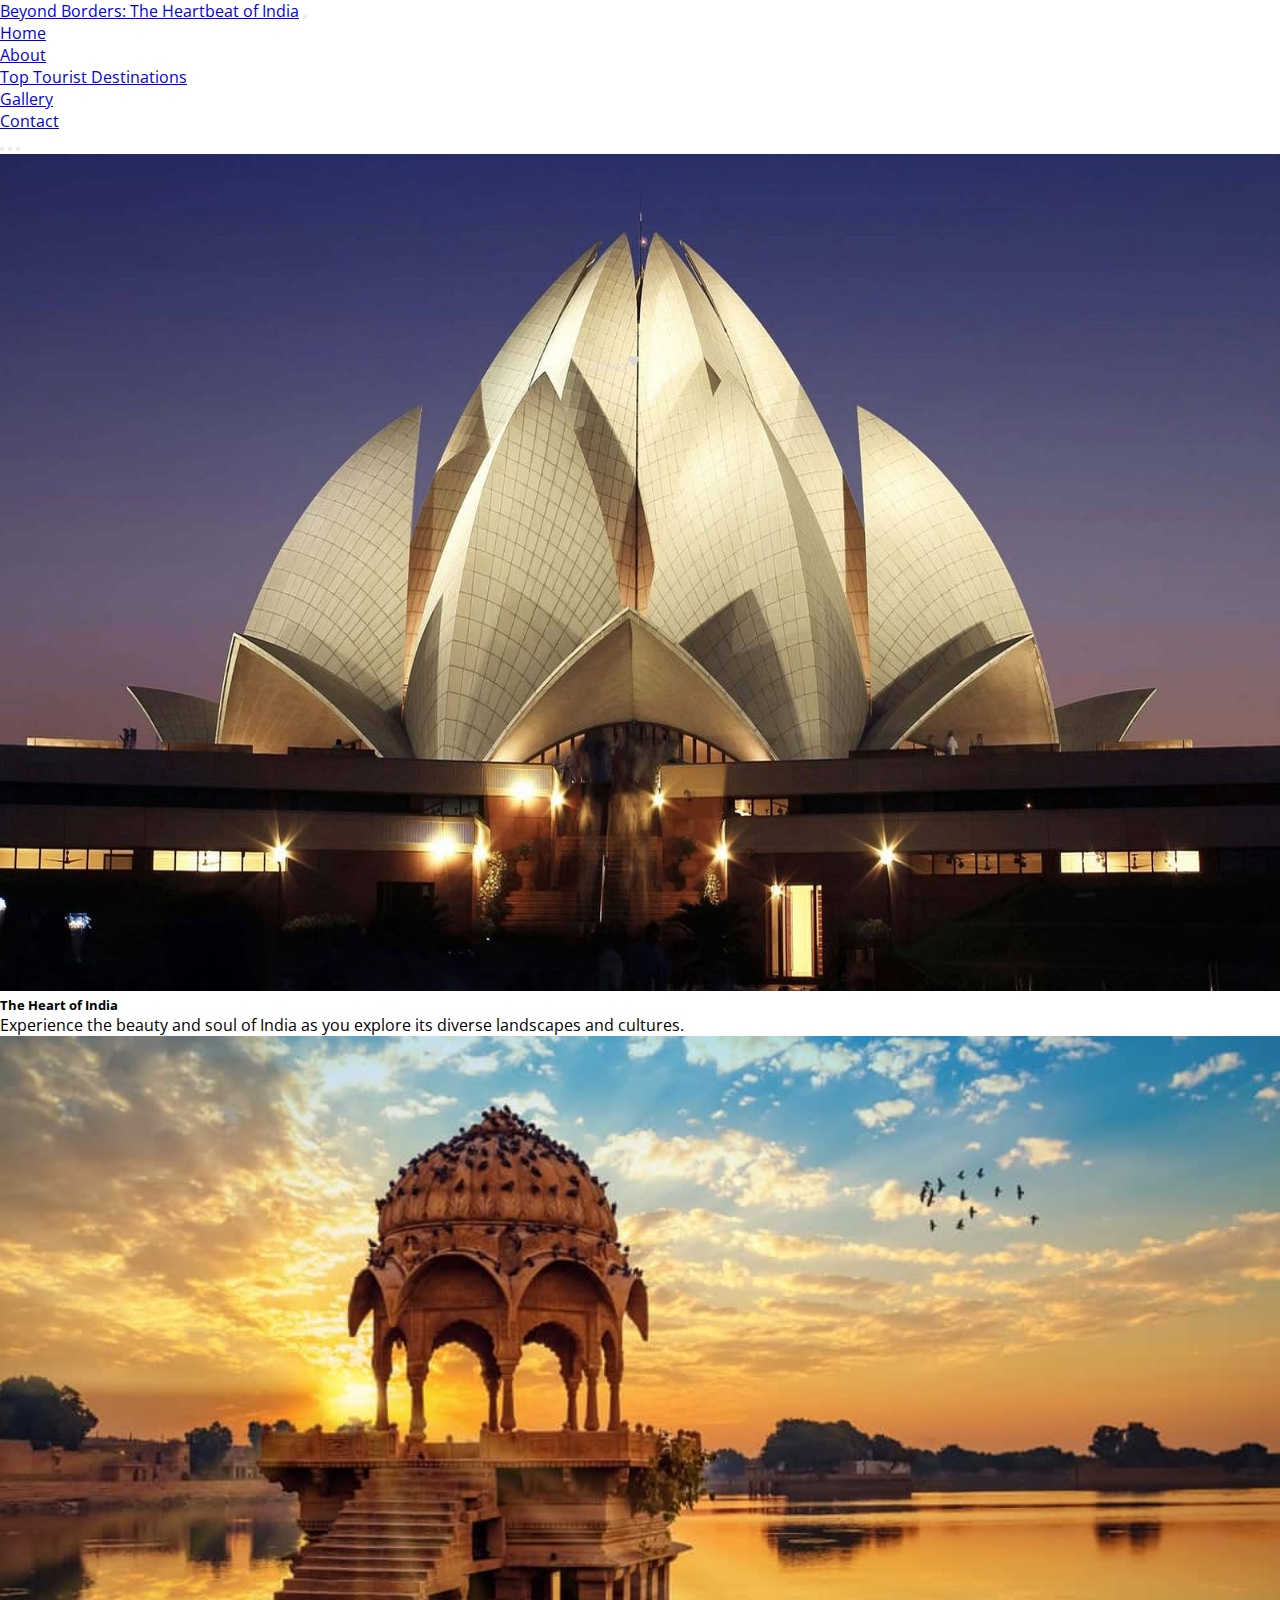
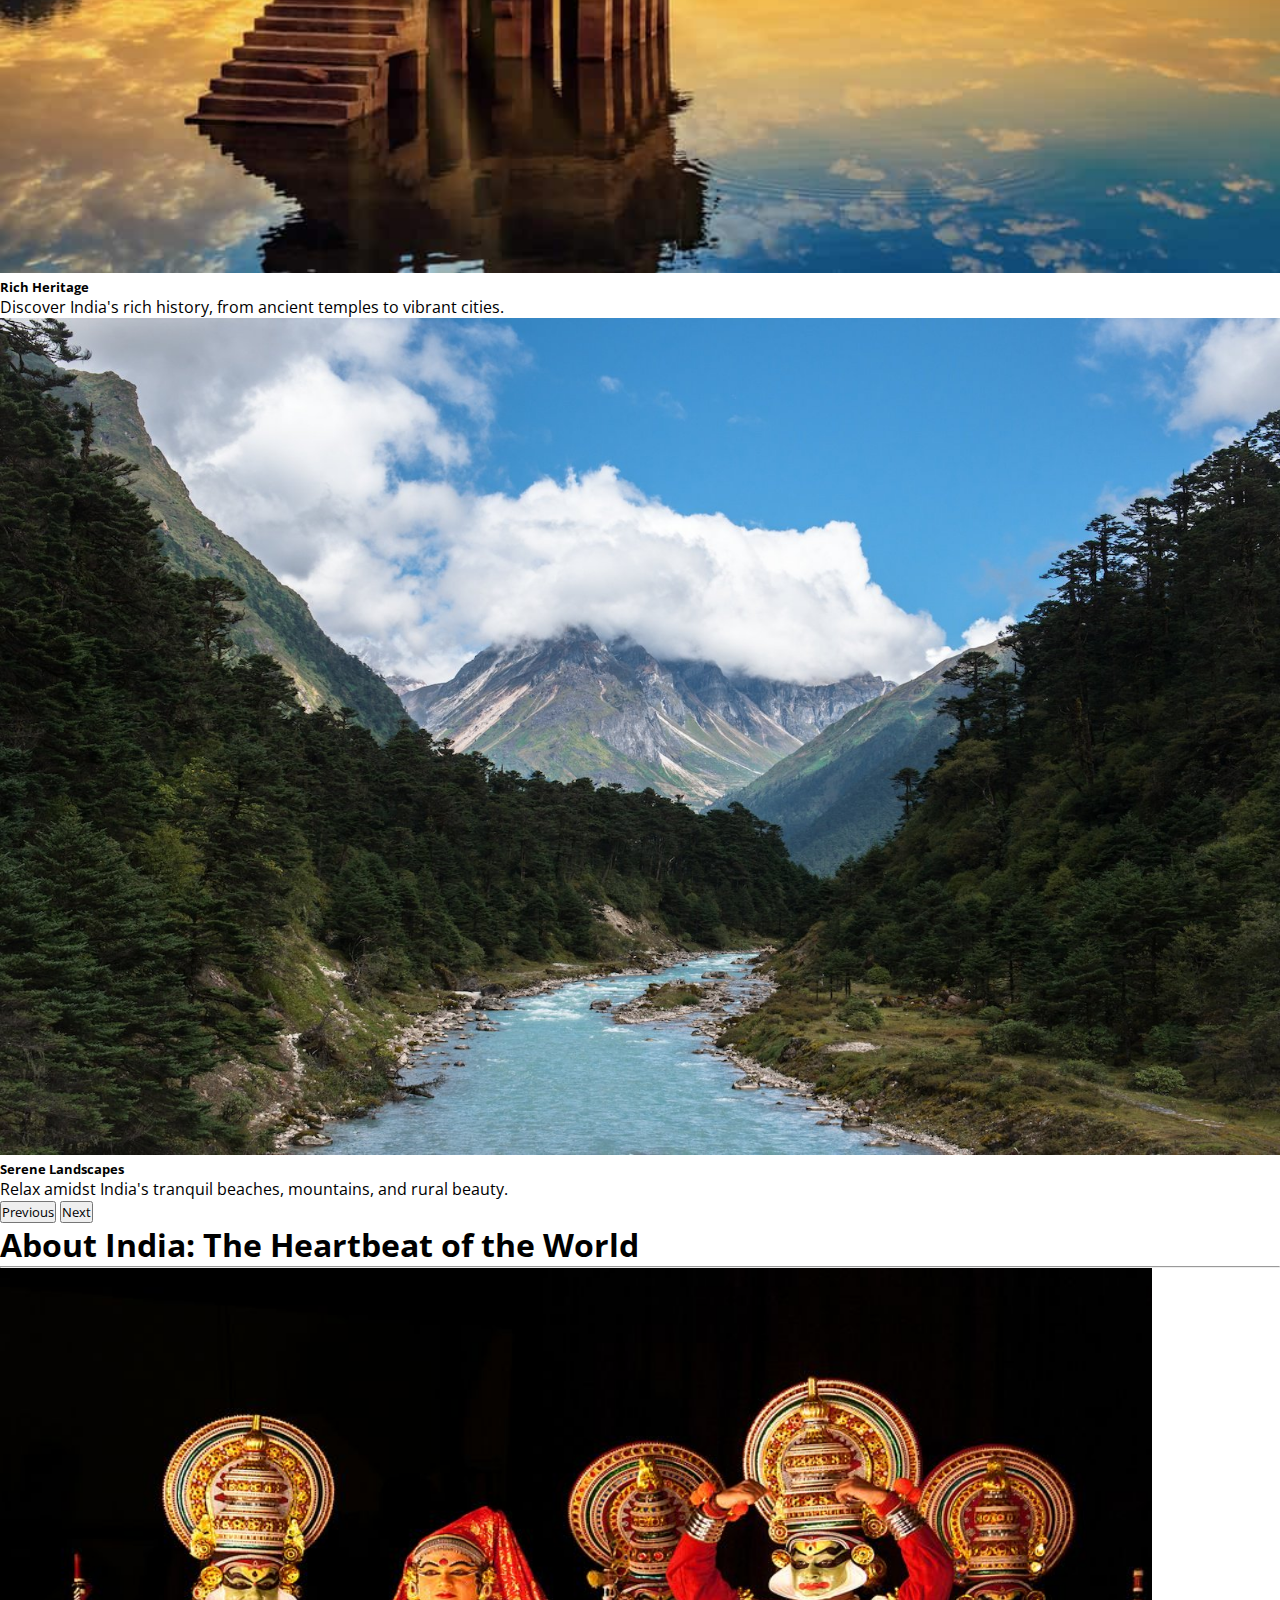
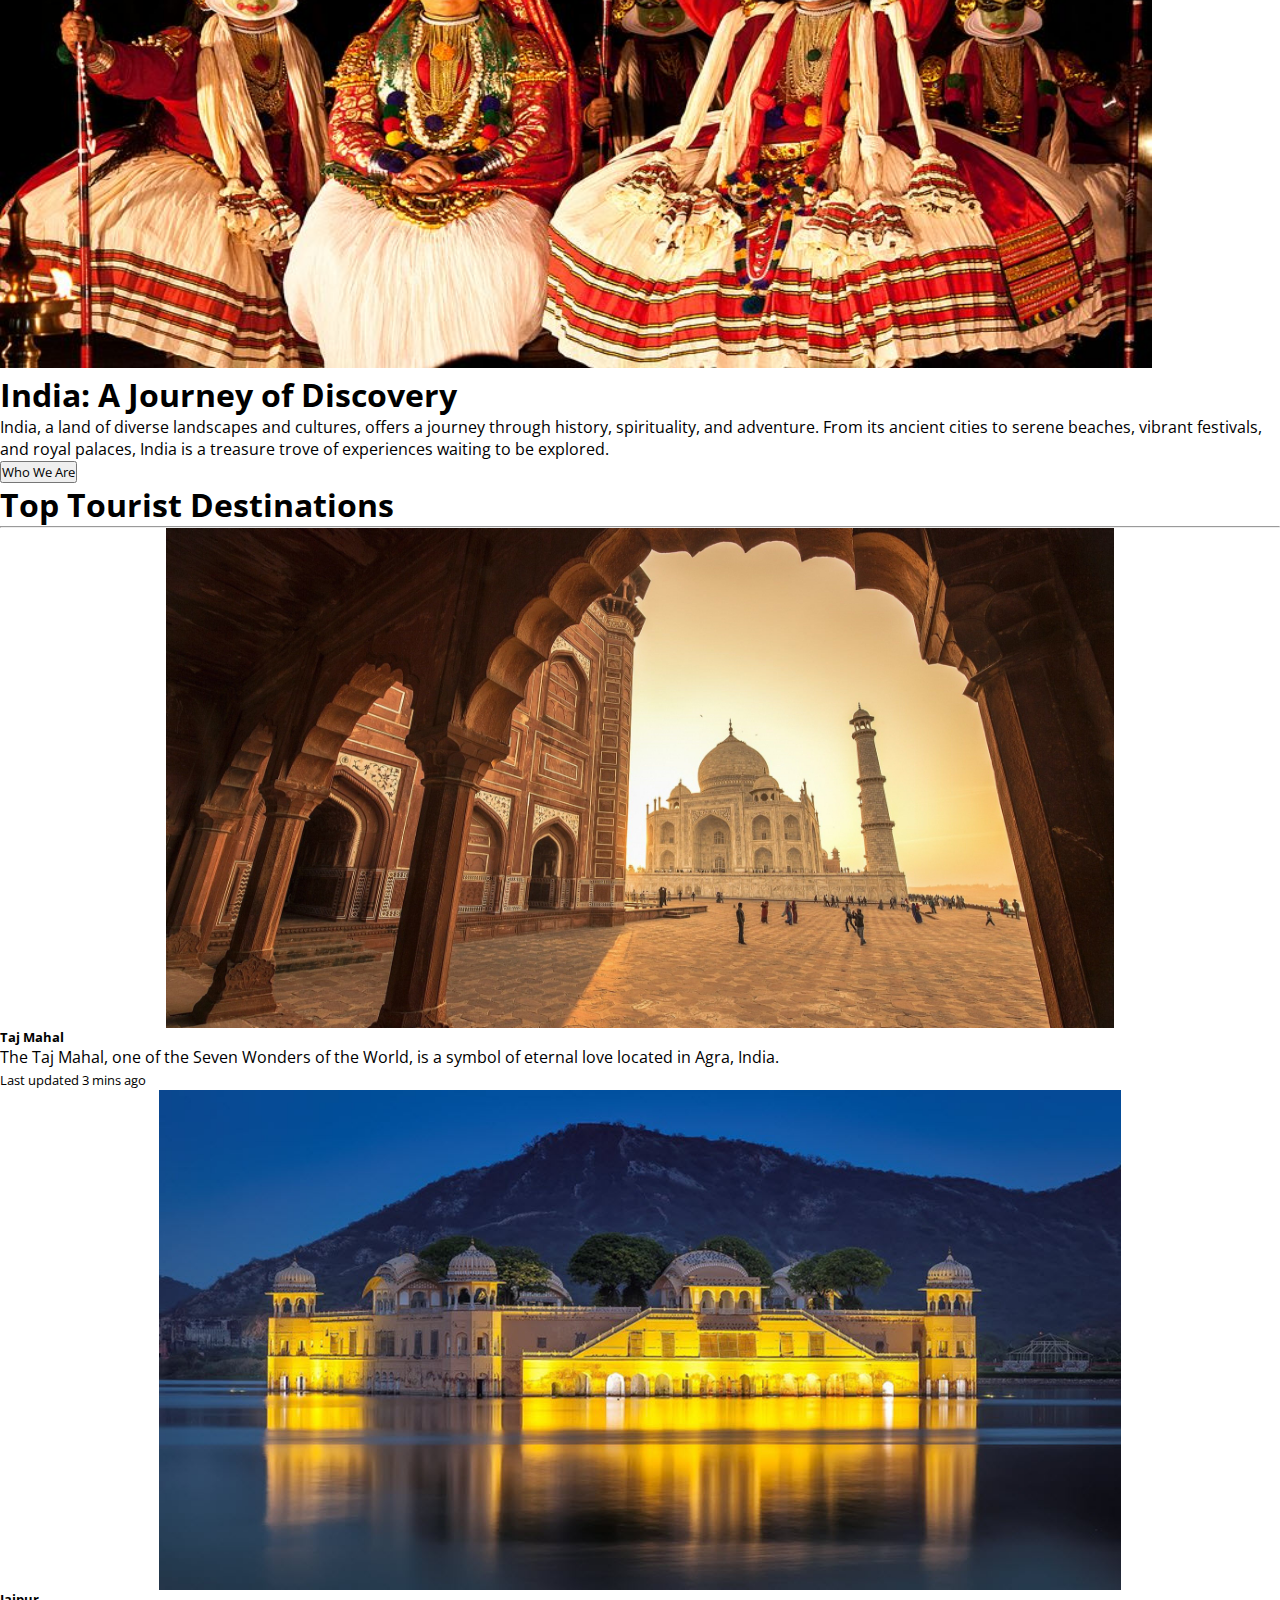
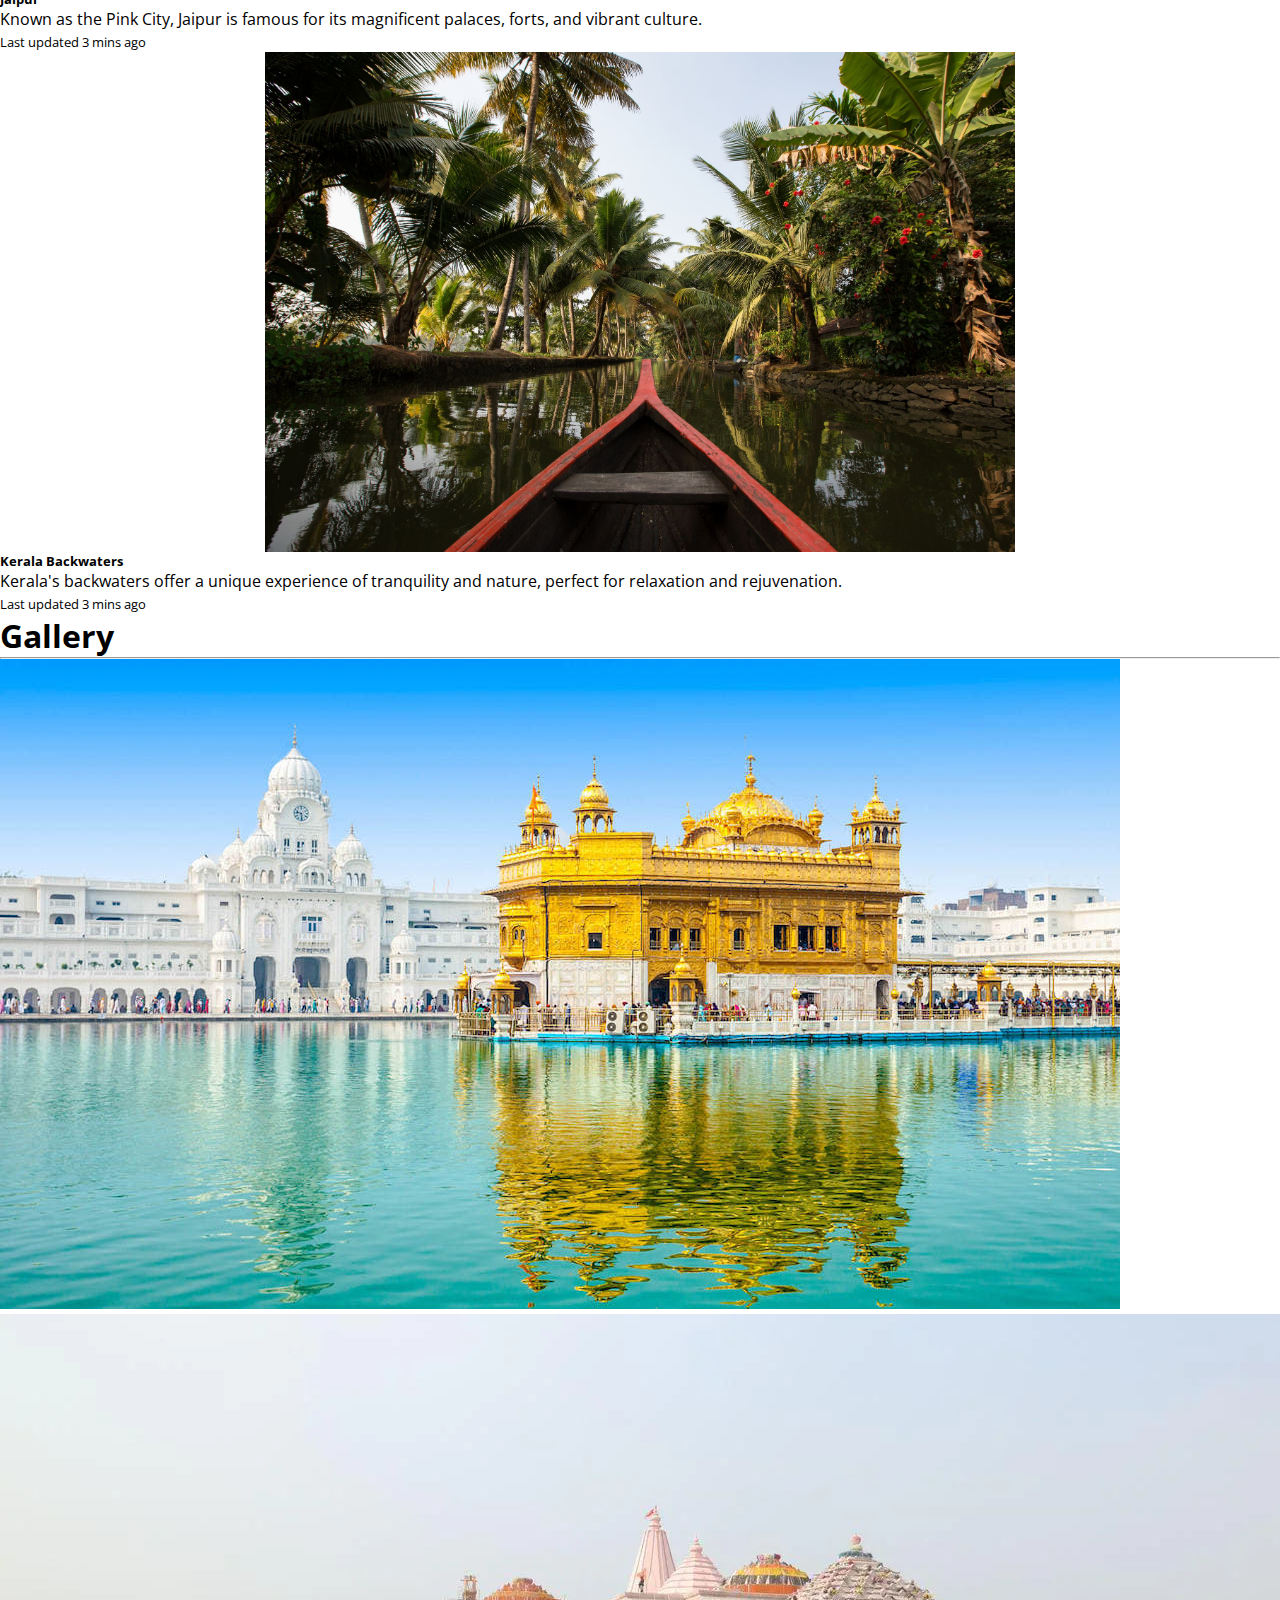
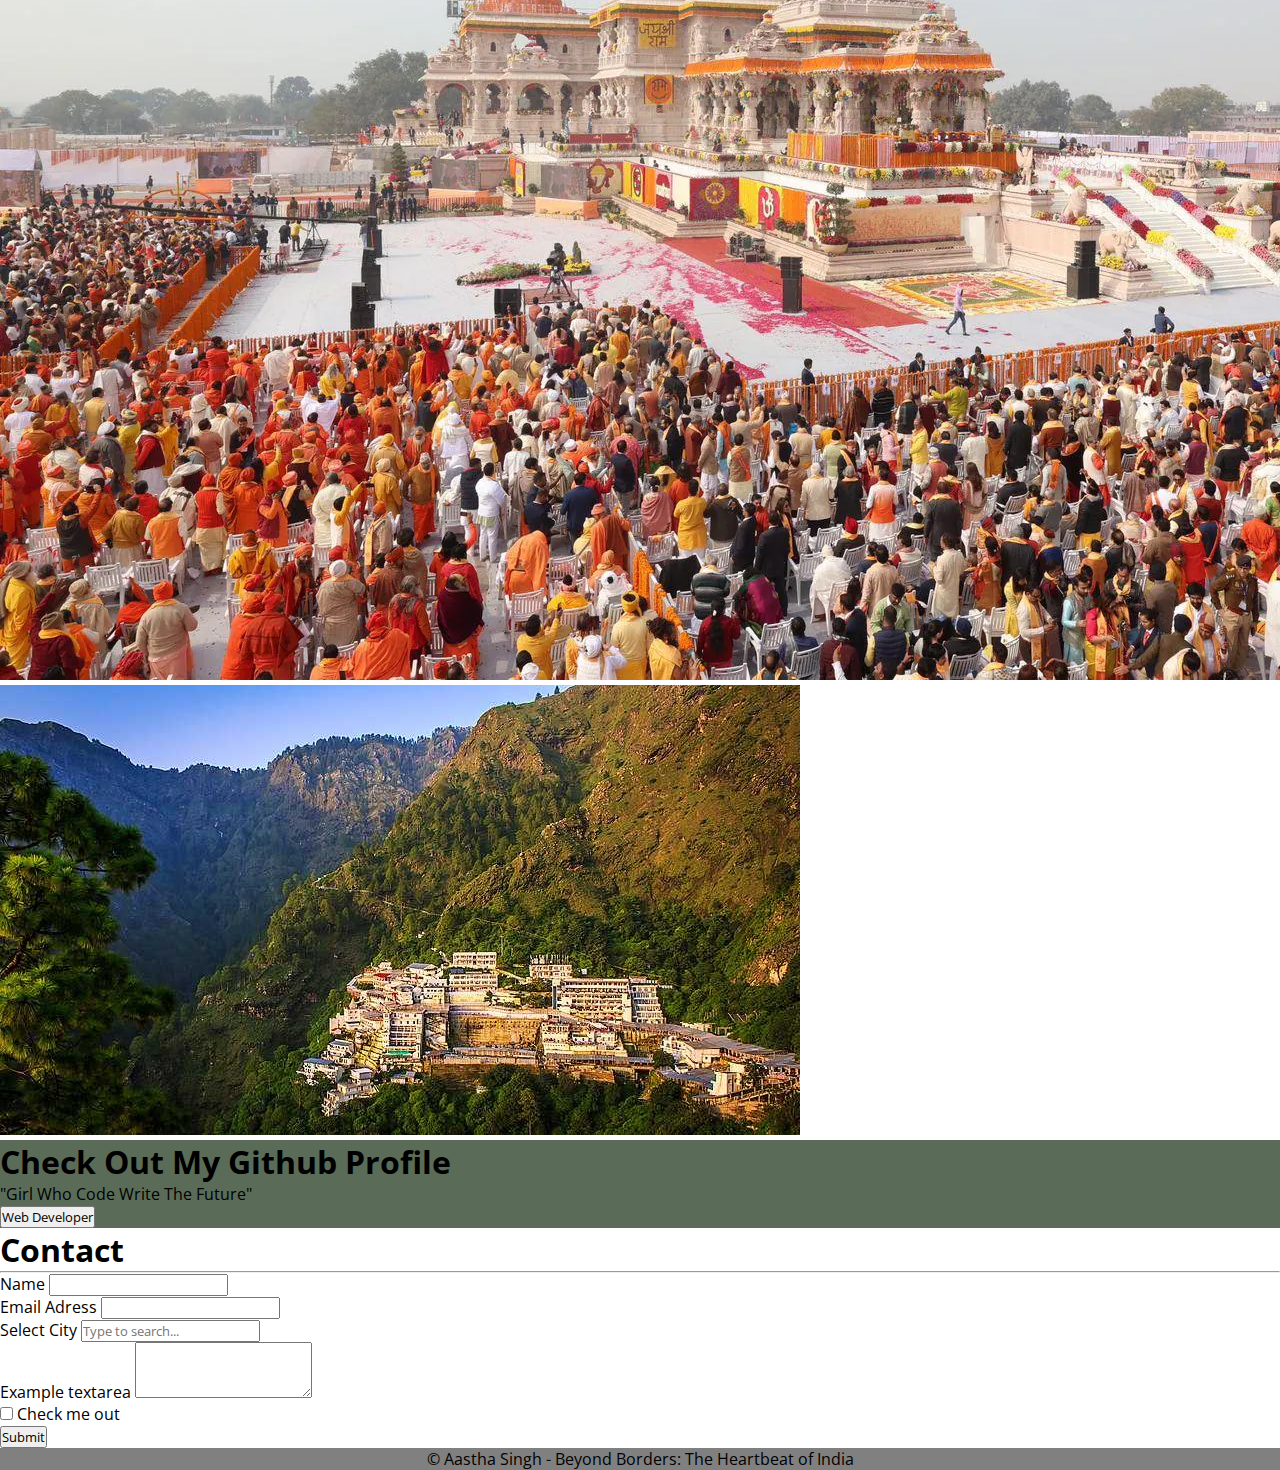
<file: index.html>
<!DOCTYPE html>
<html lang="en">
<head>
<meta charset="UTF-8">
<meta name="viewport" content="width=device-width, initial-scale=1.0">
<!---CSS link-->
<link rel="stylesheet" type="text/css" href="style.css">

<!-- Bootstrap CSS -->
<link href="https://cdn.jsdelivr.net/npm/bootstrap@5.0.2/dist/css/bootstrap.min.css" rel="stylesheet" integrity="sha384-EVSTQN3/azprG1Anm3QDgpJLIm9Nao0Yz1ztcQTwFspd3yD65VohhpuuCOmLASjC" crossorigin="anonymous">
<link rel="preconnect" href="https://fonts.googleapis.com">

<link rel="preconnect" href="https://fonts.gstatic.com" crossorigin>

<link href="https://fonts.googleapis.com/css2?family=Open+Sans:ital,wght@0,300..800;1,300..800&display=swap" rel="stylesheet">

<title>Beyond Borders: The Heartbeat of India</title>

</head>
<body>
  <nav class="navbar navbar-expand-lg navbar-light bg-light">
    <div class="container-fluid">
      <a class="navbar-brand text=capitalize" href="#">Beyond Borders: The Heartbeat of India</a>
      <button class="navbar-toggler" type="button" data-bs-toggle="collapse" data-bs-target="#navbarSupportedContent" aria-controls="navbarSupportedContent" aria-expanded="false" aria-label="Toggle navigation">
        <span class="navbar-toggler-icon"></span>
      </button>
      <div class="collapse navbar-collapse" id="navbarSupportedContent">
        <ul class="navbar-nav ml-auto mb-2 mb-lg-0">
          <li class="nav-item">
            <a class="nav-link active" aria-current="page" href="index.html">Home</a>
          </li>
          <li class="nav-item">
            <a class="nav-link text-capitalize" href="about.html">About</a>
          </li>

          <li class="nav-item">
            <a class="nav-link text-capitalize" href="services.html">Top Tourist Destinations</a>
          </li>
          
          <li class="nav-item">
            <a class="nav-link text-capitalize" href="gallery.html">Gallery</a>
          </li>

          <li class="nav-item">
            <a class="nav-link text-capitalize" href="contact.html">Contact</a>
          </li>
        </ul>
        
      </div>
    </div>
  </nav>

  <header>
    <div id="carouselExampleCaptions" class="carousel slide" data-bs-ride="carousel">
      <div class="carousel-indicators">
        <button type="button" data-bs-target="#carouselExampleCaptions" data-bs-slide-to="0" class="active" aria-current="true" aria-label="Slide 1"></button>
        <button type="button" data-bs-target="#carouselExampleCaptions" data-bs-slide-to="1" aria-label="Slide 2"></button>
        <button type="button" data-bs-target="#carouselExampleCaptions" data-bs-slide-to="2" aria-label="Slide 3"></button>
      </div>
      <div class="carousel-inner">
        <div class="carousel-item active">
          <img src="h4.jpg" class="d-block w-100" alt="India1.jpg">
          <div class="carousel-caption d-md-block">
            <h5>The Heart of India</h5>
            <p>Experience the beauty and soul of India as you explore its diverse landscapes and cultures.</p>
          </div>
        </div>
        <div class="carousel-item">
          <img src="h1.jpg" class="d-block w-100" alt="india2.jpg">
          <div class="carousel-caption d-md-block">
            <h5>Rich Heritage</h5>
            <p>Discover India's rich history, from ancient temples to vibrant cities.</p>
          </div>
        </div>
        <div class="carousel-item">
          <img src="h3.jpg" class="d-block w-100" alt="india3.jpg">
          <div class="carousel-caption d-md-block">
            <h5>Serene Landscapes</h5>
            <p>Relax amidst India's tranquil beaches, mountains, and rural beauty.</p>
          </div>
        </div>
      </div>
      <button class="carousel-control-prev" type="button" data-bs-target="#carouselExampleCaptions" data-bs-slide="prev">
        <span class="carousel-control-prev-icon" aria-hidden="true"></span>
        <span class="visually-hidden">Previous</span>
      </button>
      <button class="carousel-control-next" type="button" data-bs-target="#carouselExampleCaptions" data-bs-slide="next">
        <span class="carousel-control-next-icon" aria-hidden="true"></span>
        <span class="visually-hidden">Next</span>
      </button>
    </div>
  </header>

  <!---------------------------About Us--------------------------------------------------------------------------------------------------->
  <section class="main_heading my-5">
    <div class="text-center my-5">
      <h1 class="display-4 my-5">About India: The Heartbeat of the World</h1>
      <hr class="w-25 mx-auto"/>
    </div>
    <div class="container">
      <div class="row">
        <div class="col-lg-6 col-md-6 col-12 col-xxl-6">
          <figure>
            <img src="about f.jpg" alt="About India" class="img-fluid About_Us">
          </figure>
        </div>
        <div class=" col-lg-6 col-md-6 col-12 col-xxl-6">
          <h1>India: A Journey of Discovery</h1>
          <p>India, a land of diverse landscapes and cultures, offers a journey through history, spirituality, and adventure. From its ancient cities to serene beaches, vibrant festivals, and royal palaces, India is a treasure trove of experiences waiting to be explored.</p>

          <button type="button" class="btn btn-outline-secondary" 
          data-bs-toggle="tooltip" data-bs-placement="right" title="Explore India">Who We Are</button>
        </div>
      </div>
    </div>
  </section>

  <!----------------------------------------------Services------------------------------------------------------------------------------------------------------->
  <section class="main_heading my-5">
    <div class="text-center">
      <h1 class="display-4 my-5">Top Tourist Destinations</h1>
      <hr class="w-25 mx-auto"/>
    </div>

    <div class="container_services">
      <div class="row my-5">
        <!-- Taj Mahal Card -->
        <div class="col-md-3 col-8 d-flex mb-3 mx-auto">
          <div class="card mb-5">
            <div class="card-img-wrapper">
              <img src="tajmahal.jpg" class="img-fluid card-img-top medium-img" alt="Taj Mahal">
            </div>
            <div class="card-body">
              <h5 class="card-title">Taj Mahal</h5>
              <p class="card-text">The Taj Mahal, one of the Seven Wonders of the World, is a symbol of eternal love located in Agra, India.</p>
              <p class="card-text"><small class="text-muted">Last updated 3 mins ago</small></p>
            </div>
          </div>
        </div>

        <!-- Jaipur City Card -->
        <div class="col-md-3 col-8 d-flex mb-3 mx-auto">
          <div class="card mb-5">
            <div class="card-img-wrapper">
              <img src="jaipur palaces.jpg" class="img-fluid card-img-top medium-img" alt="Jaipur City">
            </div>
            <div class="card-body">
              <h5 class="card-title">Jaipur</h5>
              <p class="card-text">Known as the Pink City, Jaipur is famous for its magnificent palaces, forts, and vibrant culture.</p>
              <p class="card-text"><small class="text-muted">Last updated 3 mins ago</small></p>
            </div>
          </div>
        </div>

        <!-- Kerala Backwaters Card -->
        <div class="col-md-3 col-8 d-flex  mb-3 mx-auto">
          <div class="card mb-5">
            <div class="card-img-wrapper">
              <img src="kerala backwaters.jpg" class="img-fluid card-img-top medium-img" alt="Kerala Backwaters">
            </div>
            <div class="card-body">
              <h5 class="card-title">Kerala Backwaters</h5>
              <p class="card-text">Kerala's backwaters offer a unique experience of tranquility and nature, perfect for relaxation and rejuvenation.</p>
              <p class="card-text"><small class="text-muted">Last updated 3 mins ago</small></p>
            </div>
          </div>
        </div>
      </div>
    </div>
  </section>

  <!----------------------------------------------Gallery---------------------------------------------------------------------------------->
  <section class="main_heading my-5">
    <div class="text-center my-5">
      <h1 class="display-4 my-5">Gallery</h1>
      <hr class="w-25 mx-auto"/>
    </div>

    <div class="container">
      <div class="row gy-5 gx-5 ">
        <div class="col-md-4 col-10 col-xxl-4 mx-auto">
          <figure>
            <img src="g2 - Copy.jpg" alt="gallery" class="img-fluid">
          </figure>
        </div>
        <div class="col-md-4 col-10 col-xxl-4 mx-auto">
          <figure>
            <img src="g3.webp" alt="gallery" class="img-fluid">
          </figure>
        </div>
        <div class="col-md-4 col-10 col-xxl-4 mx-auto">
          <figure>
            <img src="g5.jpg" alt="gallery" class="img-fluid">
          </figure>
        </div>
      </div>
    </div>
  </section>
<!------------------------------------------------------------------------For A Github Profile------------------------------------------------------->

<section class="main_heading my-5 py-2 offer_style">
  <div class="container-fluid">
    <div class="row">
      <div class="col-xxl-12 col-12 py-15 text-center">
<h1 class="text-white">Check Out My Github Profile</h1>
<p>"Girl Who Code Write The Future"</p>
<a href="https://github.com/AasthaSingh2" target="Aastha Singh">
  <button type="button" class="btn btn-outline-light" data-bs-toggle="tooltip">Web Developer</button>
</a>
      </div>
    </div>
  </div>
</section>
<!------------------------------------------------------Contact ----------------------------------------------------------------------------------------->

<section class="main_heading  my-5">
  <div class="text-center my-5">
    <h1 class="display-4 my-5">Contact</h1>
<hr class="w-25 mx-auto"/>
  </div>

<div class="container-fluid">
<div class="row">
  <div class="col-xxl-8 col-10 col-md-8 mx-auto">
    <form>
      <div class="mb-3">
        <label for="exampleInputEmail1" class="form-label">Name</label>
        <input type="email" class="form-control" id="exampleInputEmail1" aria-describedby="emailHelp">
      </div>
      <div class="mb-3">
        <label for="exampleInputPassword1" class="form-label">Email Adress</label>
        <input type="password" class="form-control" id="exampleInputPassword1">
      </div>
<div class="mb-3">
  <label for="exampleDataList" class="form-label">Select City</label>
  <input class="form-control" list="datalistOptions" id="exampleDataList" placeholder="Type to search...">
<datalist id="datalistOptions">
  <option value="San Francisco"></option>
  <option value="New York"></option>
  <option value="Seattle"></option>
  <option value="Los Angeles"></option>
  <option value="Chicago"></option>
</datalist>
</div>
      <div class="mb-3">
        <label for="exampleFormControlTextarea1" class="form-label">Example textarea</label>
        <textarea class="form-control" id="exampleFormControlTextarea1" rows="3"></textarea>
      </div>
      <div class="mb-3 form-check">
        <input type="checkbox" class="form-check-input" id="exampleCheck1">
        <label class="form-check-label" for="exampleCheck1">Check me out</label>
      </div>
      <button type="submit" class="btn btn-primary">Submit</button>
    </form>
  </div>
</div>
</div>
</section>
  <!----------------------------------------------Footer------------------------------------------------------->

  <div class="footer "> 
    <p>&copy; Aastha Singh - Beyond Borders: The Heartbeat of India</p>
  </div>

<script src="https://cdn.jsdelivr.net/npm/bootstrap@5.0.2/dist/js/bootstrap.bundle.min.js" 
  integrity="sha384-MrcW6ZMFYlzcLA8Nl+NtUVF0sA7MsXsP1UyJoMp4YLEuNSfAP+JcXn/tWtIaxVXM" 
  crossorigin="anonymous"></script>

<script type="text/javascript">
  var tooltipTriggerList = [].slice.call(document.querySelectorAll('[data-bs-toggle="tooltip"]'))
  var tooltipList = tooltipTriggerList.map(function (tooltipTriggerEl) {
    return new bootstrap.Tooltip(tooltipTriggerEl)
  })
</script>

</body>
</html>
</file>
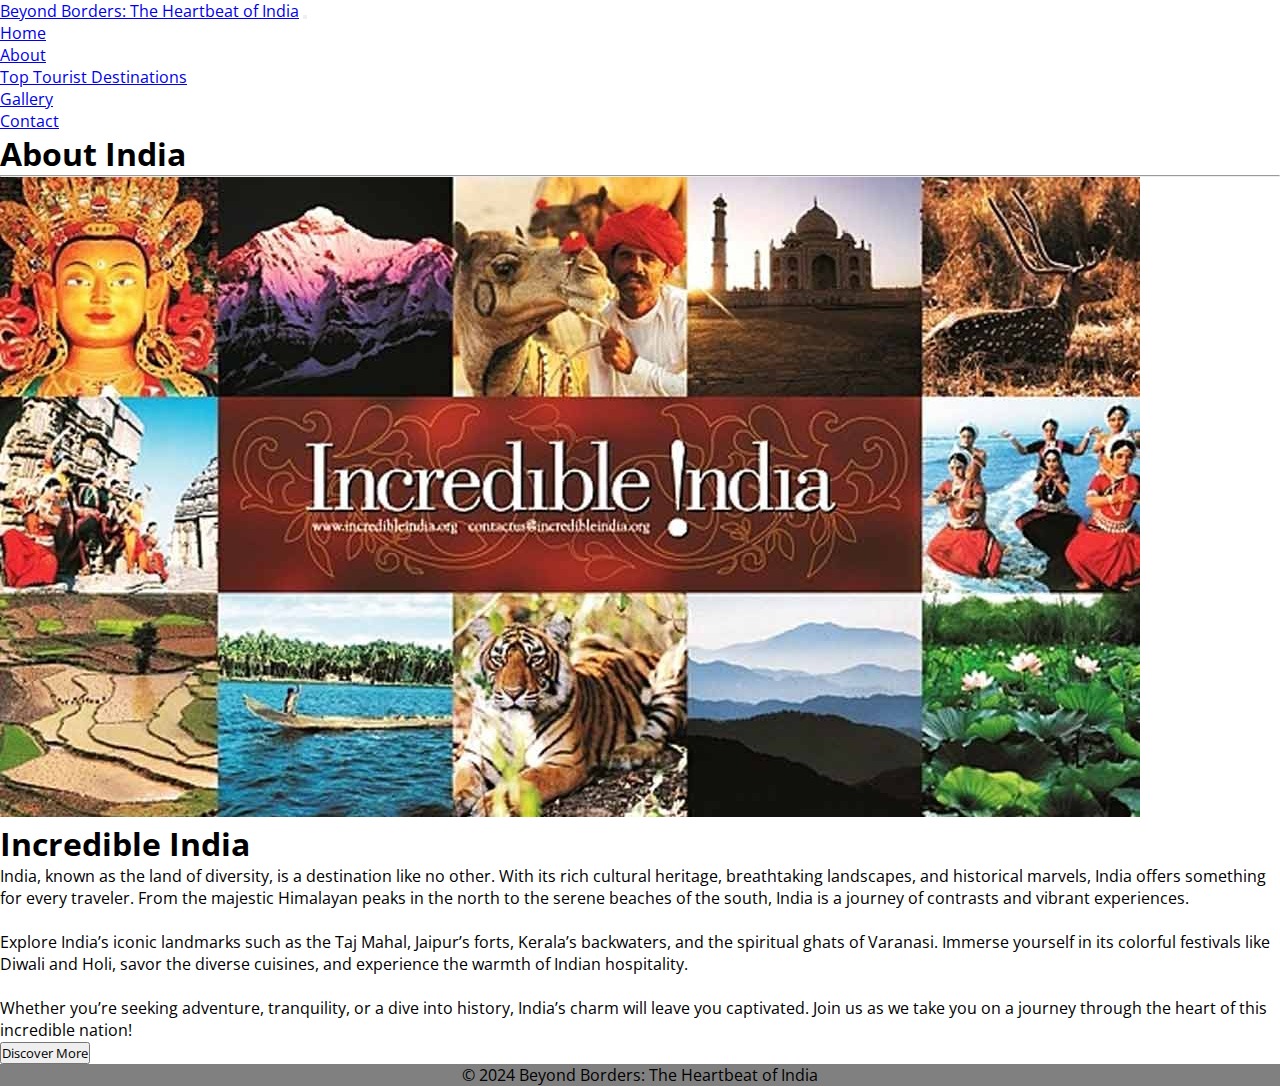
<file: about.html>
<!DOCTYPE html>
<html lang="en">
<head>
<meta charset="UTF-8">
<meta name="viewport" content="width=device-width, initial-scale=1.0">
<!---CSS link-->
<link rel="stylesheet" type="text/css" href="style.css">

<!-- Bootstrap CSS -->
<link href="https://cdn.jsdelivr.net/npm/bootstrap@5.0.2/dist/css/bootstrap.min.css" rel="stylesheet" integrity="sha384-EVSTQN3/azprG1Anm3QDgpJLIm9Nao0Yz1ztcQTwFspd3yD65VohhpuuCOmLASjC" crossorigin="anonymous">
<link rel="preconnect" href="https://fonts.googleapis.com">
<link rel="preconnect" href="https://fonts.gstatic.com" crossorigin>

<link href="https://fonts.googleapis.com/css2?family=Open+Sans:ital,wght@0,300..800;1,300..800&display=swap" rel="stylesheet">

<title>Beyond Borders: The Heartbeat of India</title>

</head>
<body>
<nav class="navbar navbar-expand-lg navbar-light bg-light">
    <div class="container-fluid">
    <a class="navbar-brand text=capitalize" href="#">Beyond Borders: The Heartbeat of India</a>
<button class="navbar-toggler" type="button" data-bs-toggle="collapse" data-bs-target="#navbarSupportedContent" aria-controls="navbarSupportedContent" aria-expanded="false" aria-label="Toggle navigation">
        <span class="navbar-toggler-icon"></span>
    </button>
    <div class="collapse navbar-collapse" id="navbarSupportedContent">
        <ul class="navbar-nav ml-auto mb-2 mb-lg-0">
        <li class="nav-item">
            <a class="nav-link active" aria-current="page" href="index.html">Home</a>
        </li>
        <li class="nav-item">
            <a class="nav-link text-capitalize" href="about.html">About </a>
        </li>
         
        <li class="nav-item">
          <a class="nav-link text-capitalize" href="services.html">Top Tourist Destinations</a>
      </li>
        
        <li class="nav-item">
            <a class="nav-link text-capitalize" href="gallery.html">Gallery</a>
        </li>

        <li class="nav-item">
            <a class="nav-link text-capitalize" href="contact.html">Contact </a>
        </li>
        </ul>
        
    </div>
    </div>
</nav>

<section class="main_heading my-5">
    <div class="text-center my-5">
        <h1 class="display-4 my-5">About India</h1>
        <hr class="w-25 mx-auto"/>
    </div>
    <div class="container">
        <div class="row">
            <div class="col-lg-6 col-md-6 col-12 col-xxl-6">
                <figure>
                    <img src="about.jpg" alt="About India" class="img-fluid About_India">
                </figure>
            </div>
            <div class="col-lg-6 col-md-6 col-12 col-xxl-6">
                <h1>Incredible India</h1>
                <p>
                    India, known as the land of diversity, is a destination like no other. With its rich cultural heritage, breathtaking landscapes, and historical marvels, India offers something for every traveler. From the majestic Himalayan peaks in the north to the serene beaches of the south, India is a journey of contrasts and vibrant experiences.<br><br>
                    Explore India’s iconic landmarks such as the Taj Mahal, Jaipur’s forts, Kerala’s backwaters, and the spiritual ghats of Varanasi. Immerse yourself in its colorful festivals like Diwali and Holi, savor the diverse cuisines, and experience the warmth of Indian hospitality.<br><br>
                    Whether you’re seeking adventure, tranquility, or a dive into history, India’s charm will leave you captivated. Join us as we take you on a journey through the heart of this incredible nation!
                </p>

                <button type="button" class="btn btn-outline-secondary" 
                data-bs-toggle="tooltip" data-bs-placement="right" title="Explore India">Discover More</button>
            </div>
        </div>
    </div>
</section>

<div class="footer"> 
    <p>&copy; 2024 Beyond Borders: The Heartbeat of India</p>
</div>

<script src="https://cdn.jsdelivr.net/npm/bootstrap@5.0.2/dist/js/bootstrap.bundle.min.js" 
    integrity="sha384-MrcW6ZMFYlzcLA8Nl+NtUVF0sA7MsXsP1UyJoMp4YLEuNSfAP+JcXn/tWtIaxVXM" 
    crossorigin="anonymous"></script>

<script type="text/javascript">
    var tooltipTriggerList = [].slice.call(document.querySelectorAll('[data-bs-toggle="tooltip"]'))
    var tooltipList = tooltipTriggerList.map(function (tooltipTriggerEl) {
        return new bootstrap.Tooltip(tooltipTriggerEl)
    })
</script>
</body>
</html>
</file>
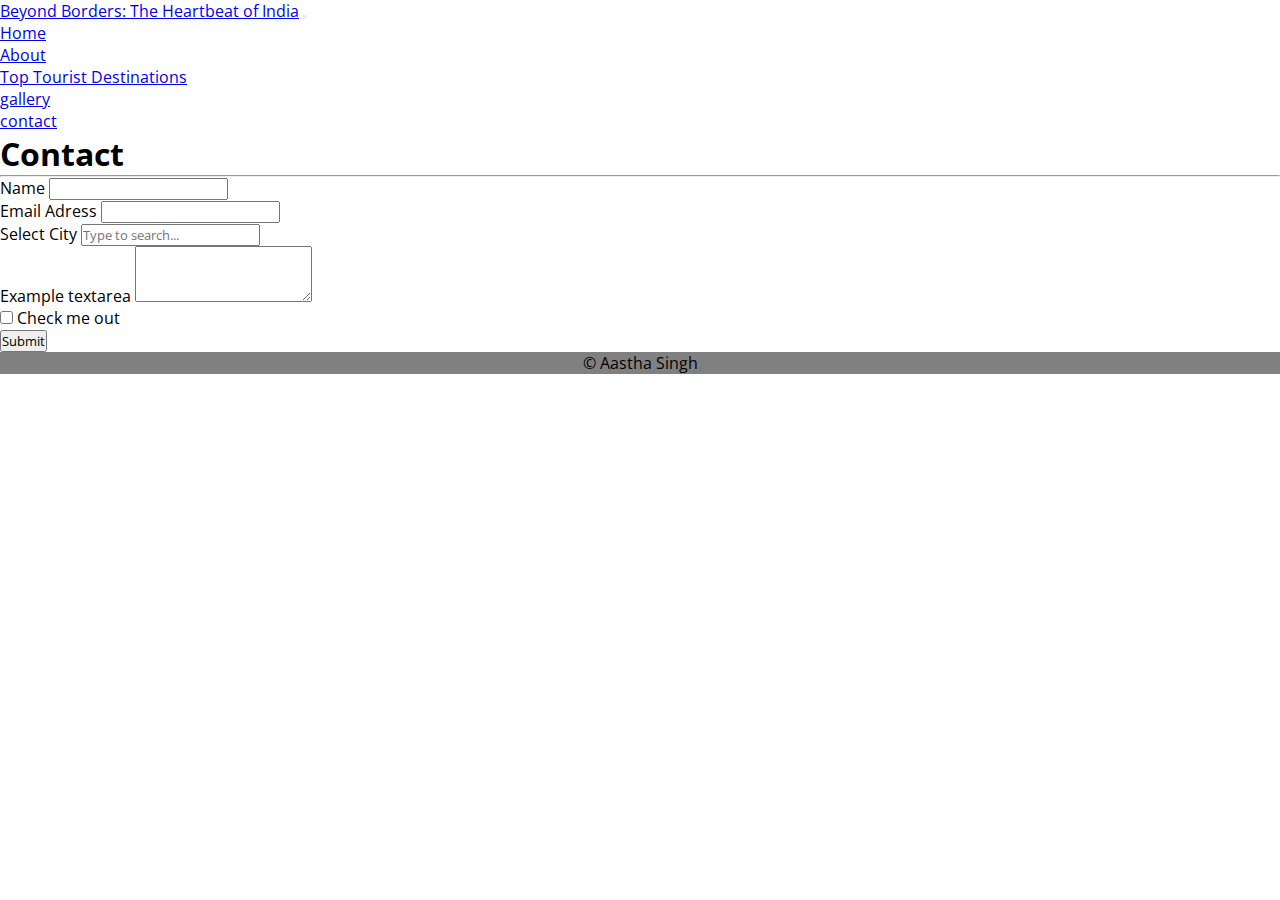
<file: contact.html>
<!DOCTYPE html>
<html lang="en">
<head>
<meta charset="UTF-8">
<meta name="viewport" content="width=device-width, initial-scale=1.0">
<!---CSS link-->
<link rel="stylesheet" type="text/css" href="style.css">

<!-- Bootstrap CSS -->
<link href="https://cdn.jsdelivr.net/npm/bootstrap@5.0.2/dist/css/bootstrap.min.css" rel="stylesheet" integrity="sha384-EVSTQN3/azprG1Anm3QDgpJLIm9Nao0Yz1ztcQTwFspd3yD65VohhpuuCOmLASjC" crossorigin="anonymous">
<link rel="preconnect" href="https://fonts.googleapis.com">
<link rel="preconnect" href="https://fonts.gstatic.com" crossorigin>

<link href="https://fonts.googleapis.com/css2?family=Open+Sans:ital,wght@0,300..800;1,300..800&display=swap" rel="stylesheet">

<title>Beyond Borders: The Heartbeat of India</title>

</head>
<body>
<nav class="navbar navbar-expand-lg navbar-light bg-light">
    <div class="container-fluid">
    <a class="navbar-brand text=capitalize" href="#">Beyond Borders: The Heartbeat of India</a>
    <button class="navbar-toggler" type="button" data-bs-toggle="collapse" data-bs-target="#navbarSupportedContent" aria-controls="navbarSupportedContent" aria-expanded="false" aria-label="Toggle navigation">
        <span class="navbar-toggler-icon"></span>
    </button>
    <div class="collapse navbar-collapse" id="navbarSupportedContent">
        <ul class="navbar-nav ml-auto mb-2 mb-lg-0">
        <li class="nav-item">
            <a class="nav-link active" aria-current="page" href="index.html">Home</a>
        </li>
        <li class="nav-item">
            <a class="nav-link text-capitalize" href="about.html">About </a>
        </li>
        
        <li class="nav-item">
          <a class="nav-link text-capitalize" href="services.html">Top Tourist Destinations</a>
      </li>
        <li class="nav-item">
            <a class="nav-link text-capitalize" href="gallery.html">gallery</a>
        </li>

        <li class="nav-item">
            <a class="nav-link text-capitalize" href="contact.html">contact </a>
        </li>
        </ul>
        
    </div>
    </div>
</nav>

<section class="main_heading my-5">
    <div class="text-center my-5">
      <h1 class="display-4 my-5">Contact </h1>
  <hr class="w-25 mx-auto"/>
    </div>
  
  <div class="container-fluid">
  <div class="row">
    <div class="col-xxl-8 col-10 col-md-8 mx-auto">
  
      <form>
        <div class="mb-3">
          <label for="exampleInputEmail1" class="form-label">Name</label>
          <input type="email" class="form-control" id="exampleInputEmail1" aria-describedby="emailHelp">
        </div>
        <div class="mb-3">
          <label for="exampleInputPassword1" class="form-label">Email Adress</label>
          <input type="password" class="form-control" id="exampleInputPassword1">
        </div>
  <div class="mb-3">
    <label for="exampleDataList" class="form-label">Select City</label>
  <input class="form-control" list="datalistOptions" id="exampleDataList" placeholder="Type to search...">
  <datalist id="datalistOptions">
    <option value="San Francisco"></option>
    <option value="New York"></option>
    <option value="Seattle"></option>
    <option value="Los Angeles"></option>
    <option value="Chicago"></option>
  </datalist>
  </div>
        <div class="mb-3">
          <label for="exampleFormControlTextarea1" class="form-label">Example textarea</label>
          <textarea class="form-control" id="exampleFormControlTextarea1" rows="3"></textarea>
        </div>
        <div class="mb-3 form-check">
          <input type="checkbox" class="form-check-input" id="exampleCheck1">
          <label class="form-check-label" for="exampleCheck1">Check me out</label>
        </div>
        <button type="submit" class="btn btn-primary">Submit</button>
      </form>
    </div>
  </div>
  </div>
  </section>




  <div class="footer"> 
    <p>&copy; Aastha Singh</p>
  </div>

  <script src="https://cdn.jsdelivr.net/npm/bootstrap@5.0.2/dist/js/bootstrap.bundle.min.js" 
    integrity="sha384-MrcW6ZMFYlzcLA8Nl+NtUVF0sA7MsXsP1UyJoMp4YLEuNSfAP+JcXn/tWtIaxVXM" 
    crossorigin="anonymous"></script>

  <script type="text/javascript">
    var tooltipTriggerList = [].slice.call(document.querySelectorAll('[data-bs-toggle="tooltip"]'))
    var tooltipList = tooltipTriggerList.map(function (tooltipTriggerEl) {
      return new bootstrap.Tooltip(tooltipTriggerEl)
    })
  </script>



    </body>
    </html>
</file>
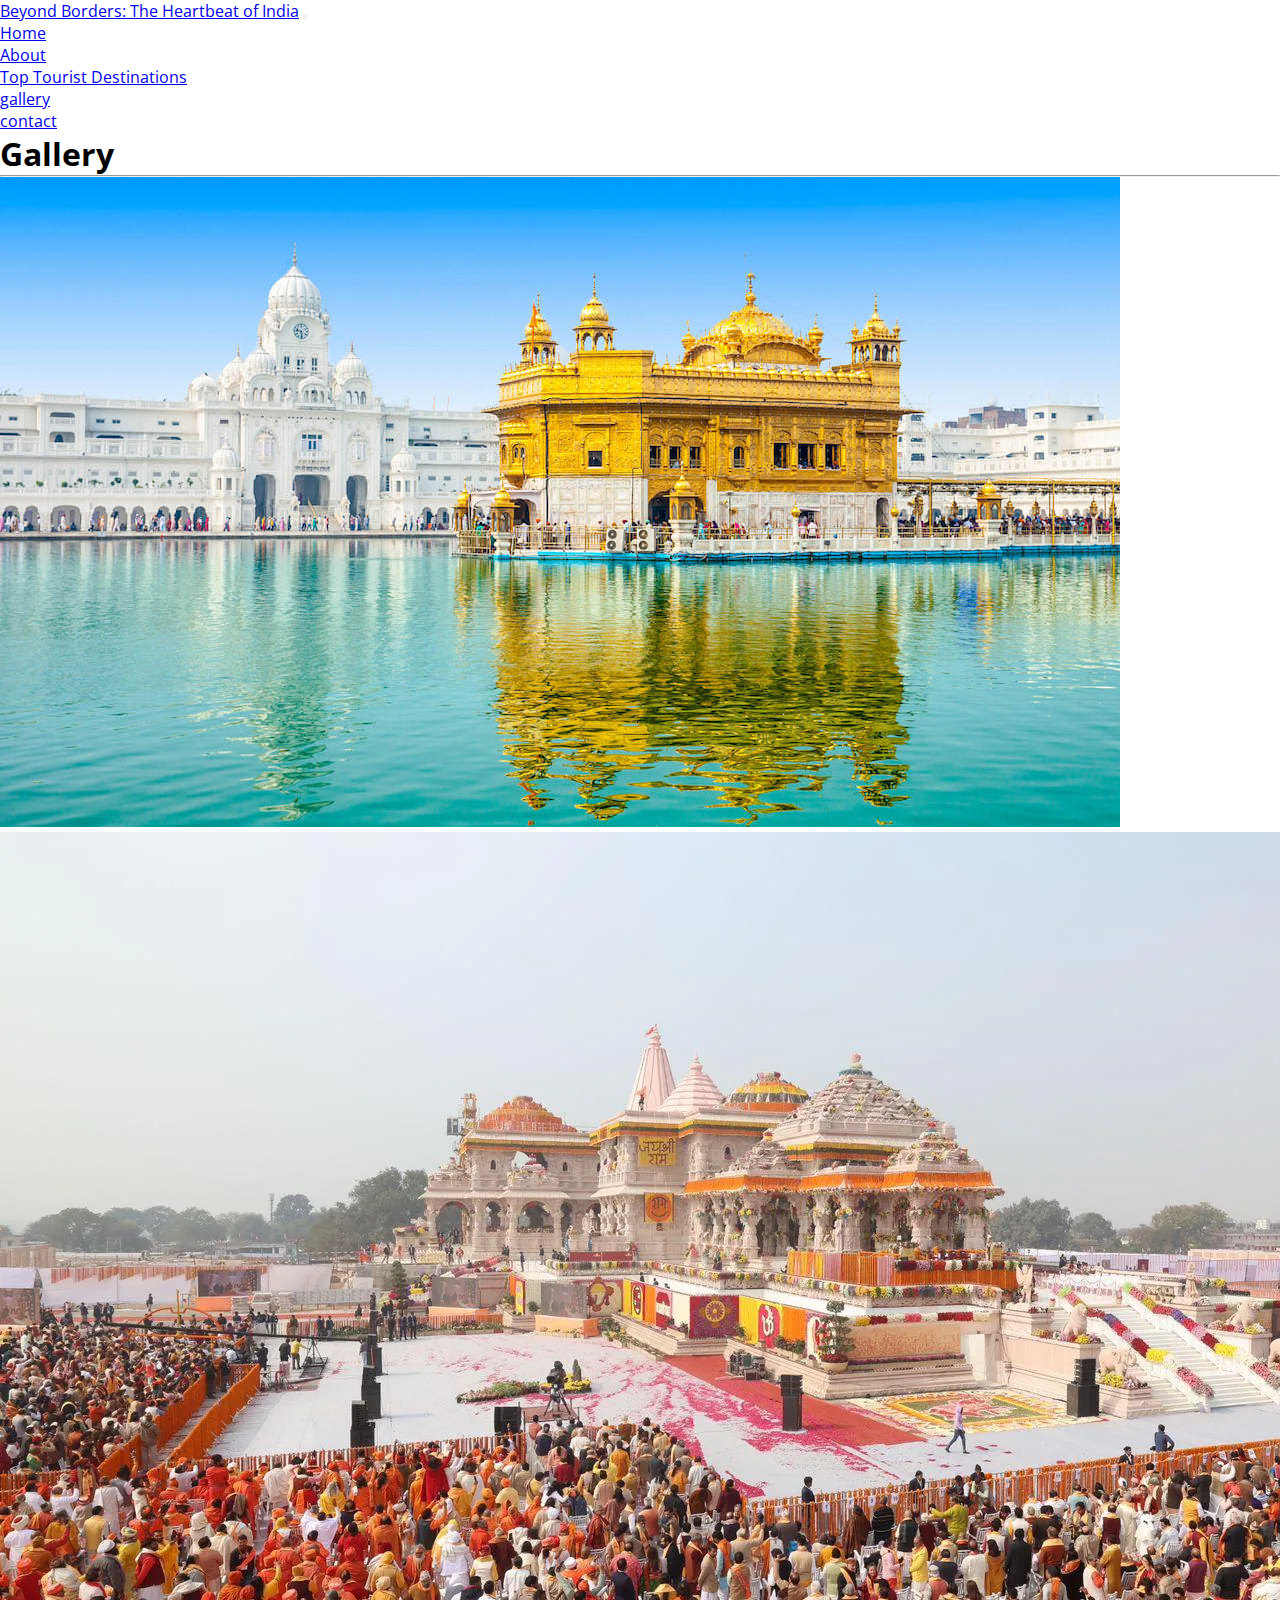
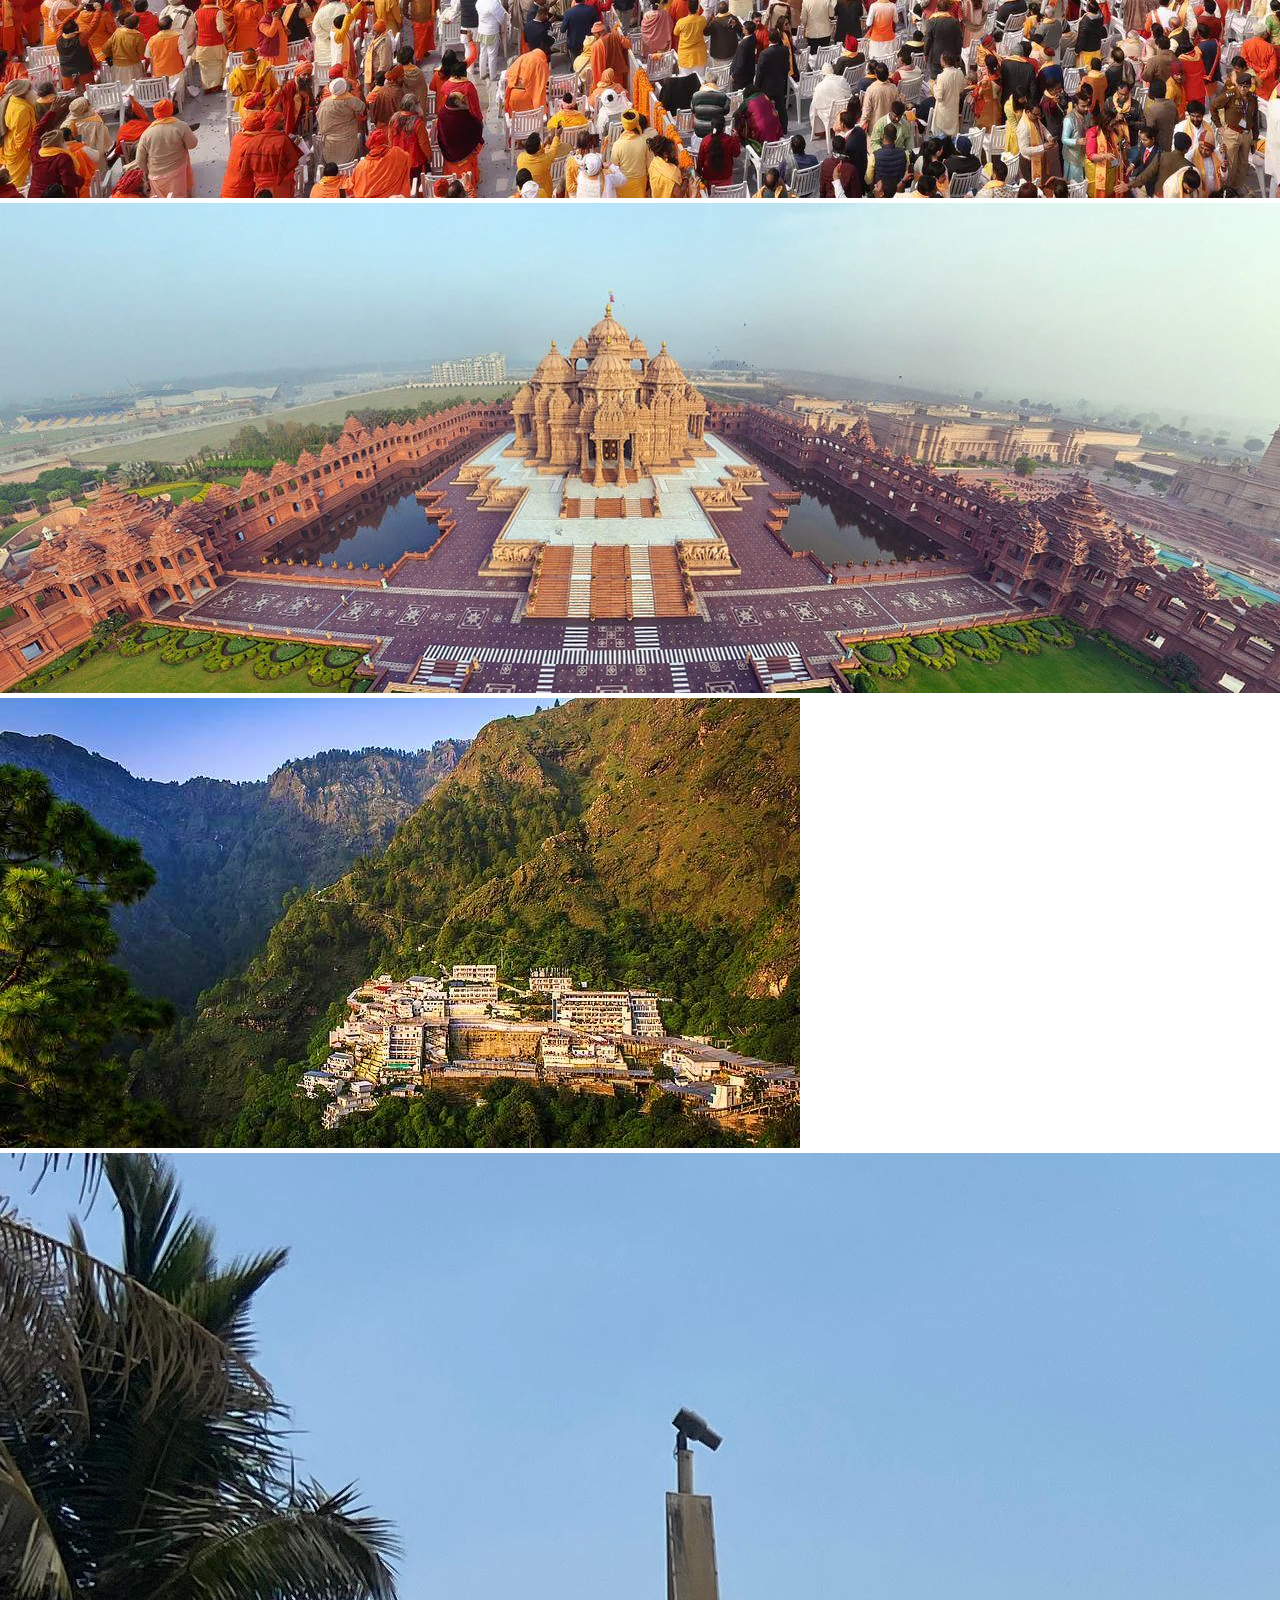
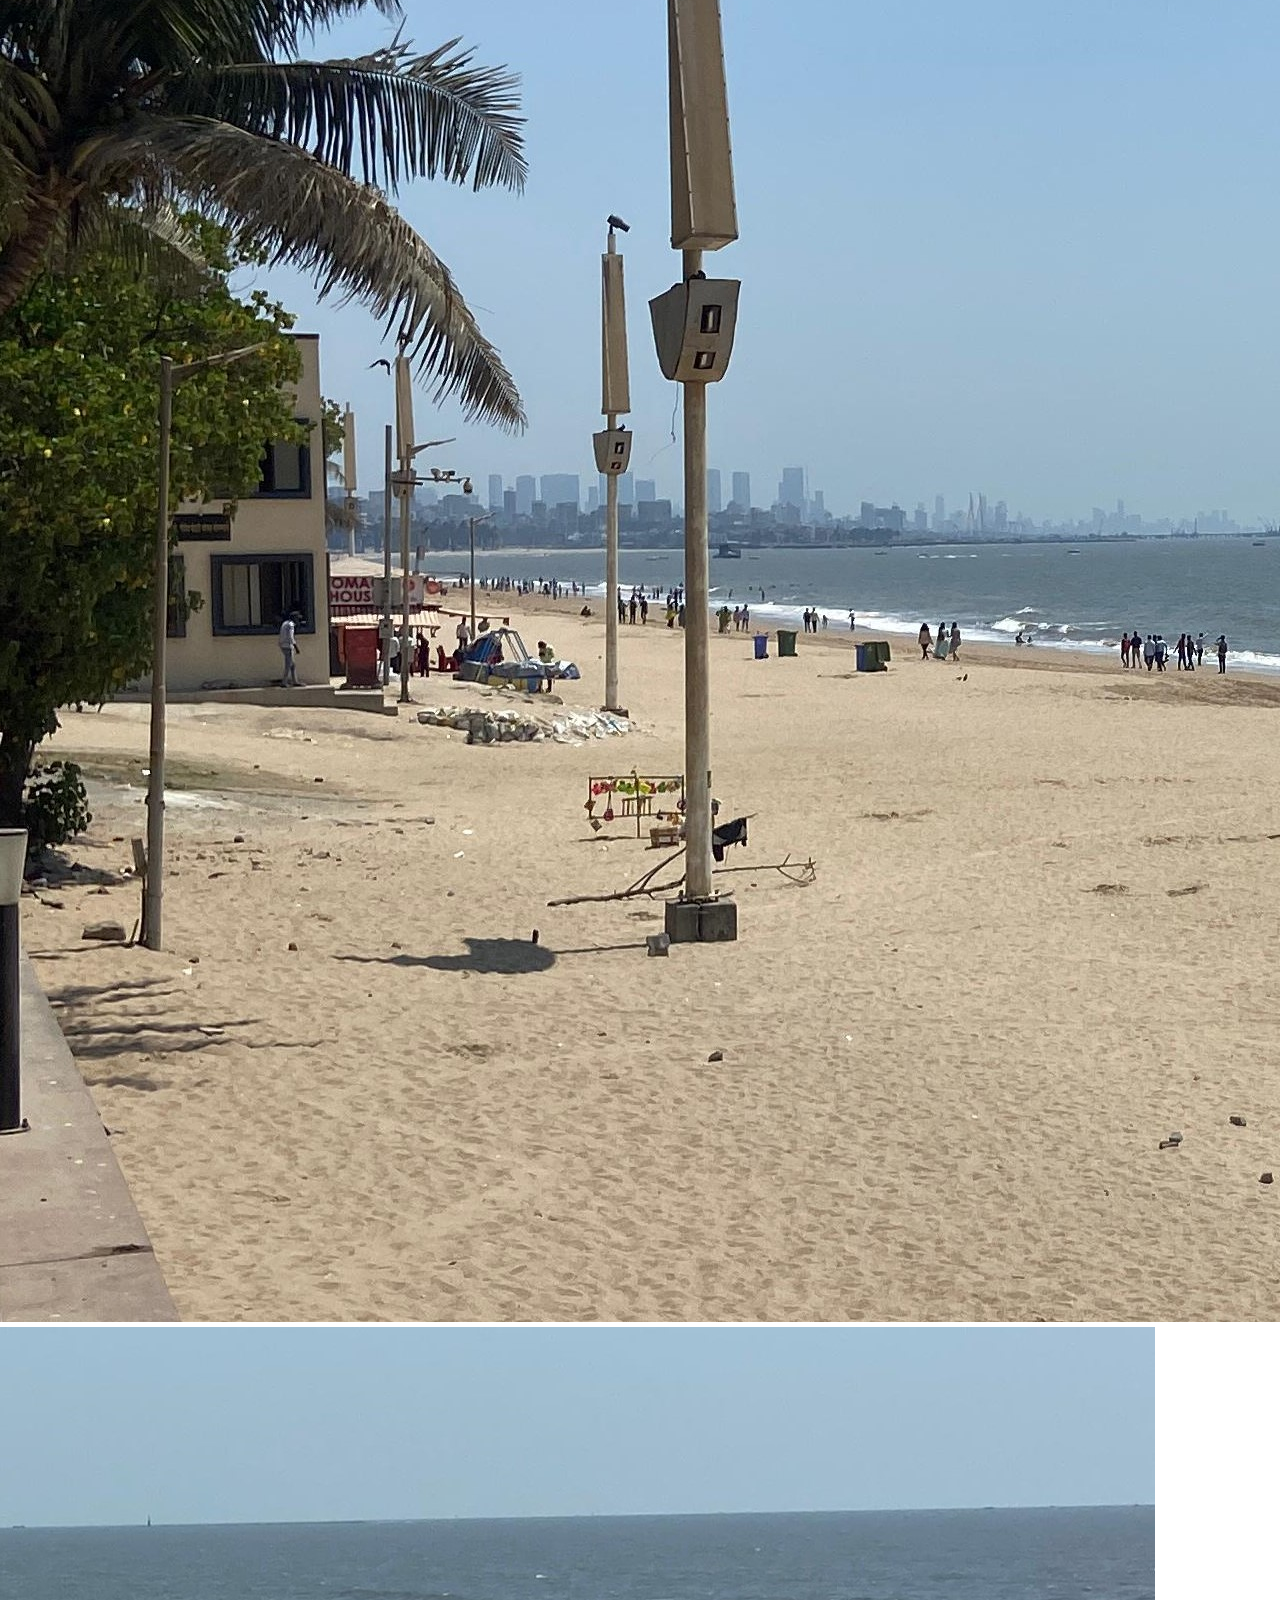
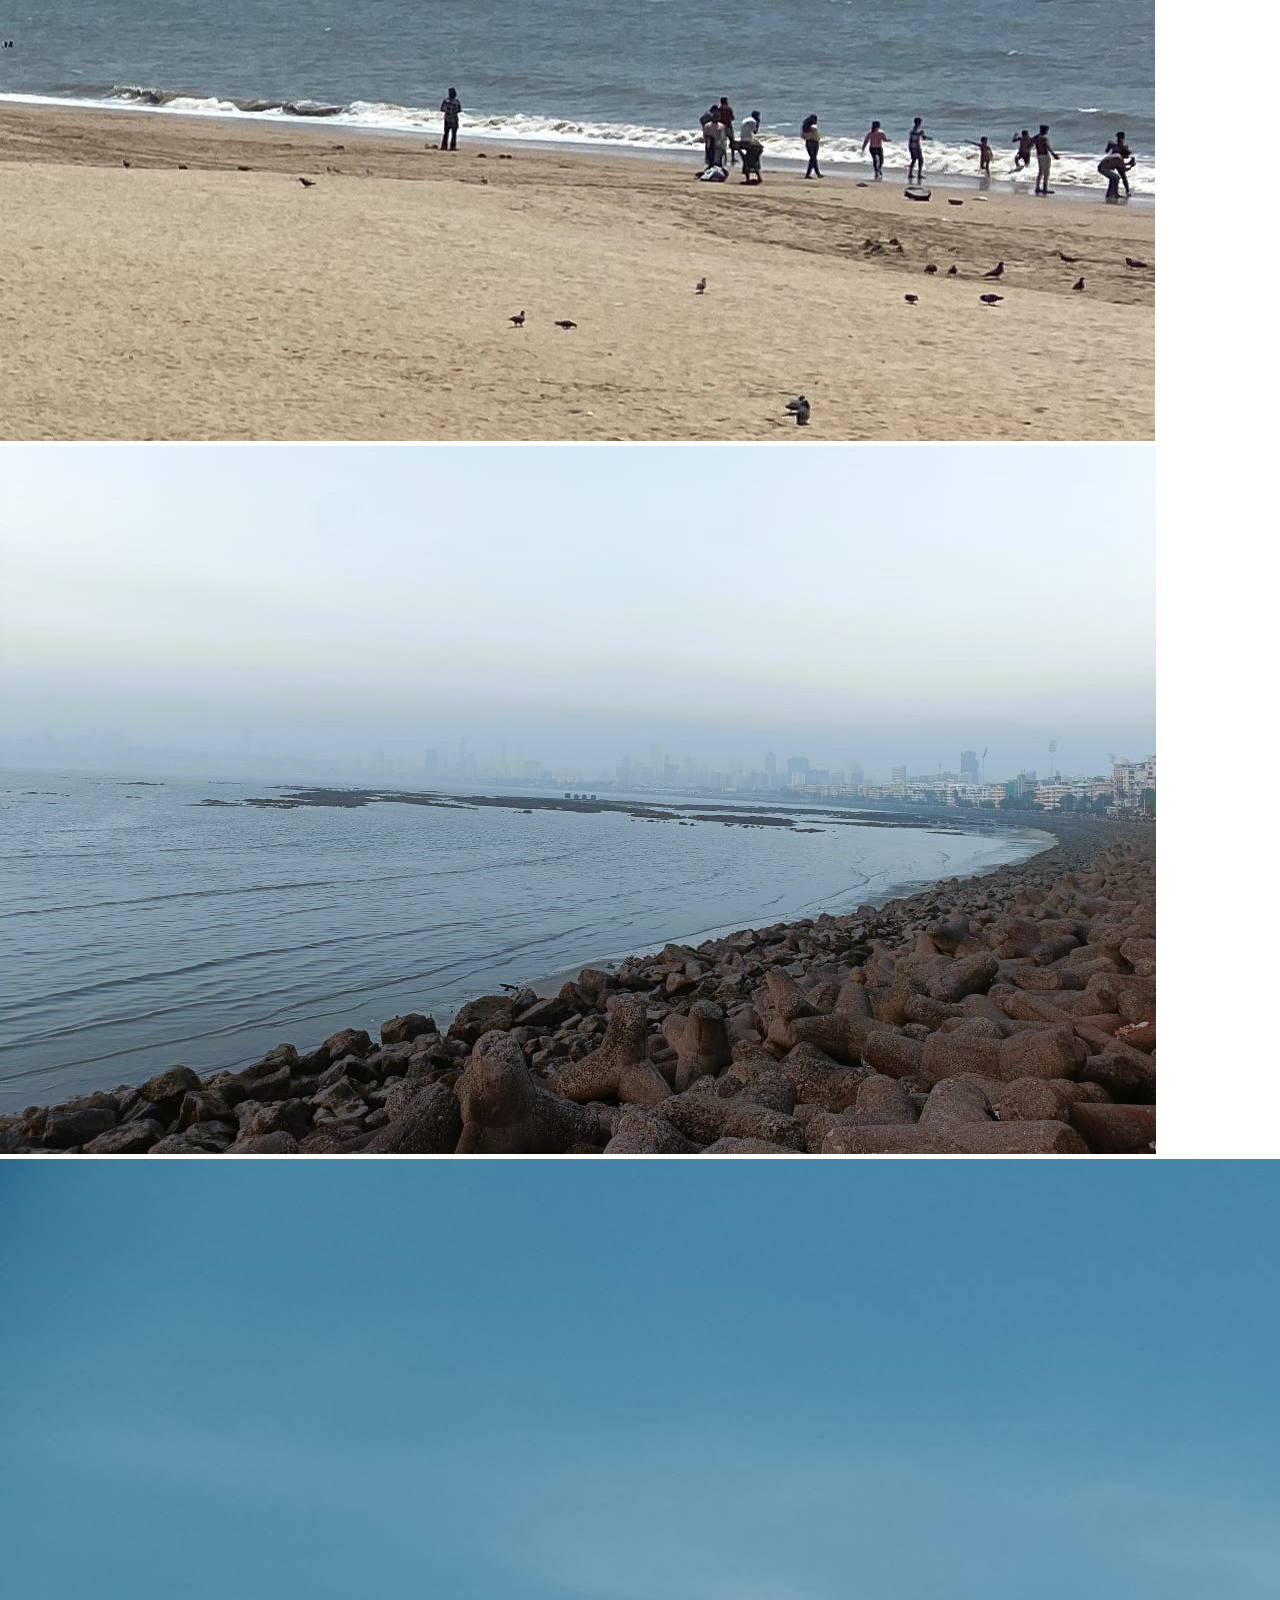
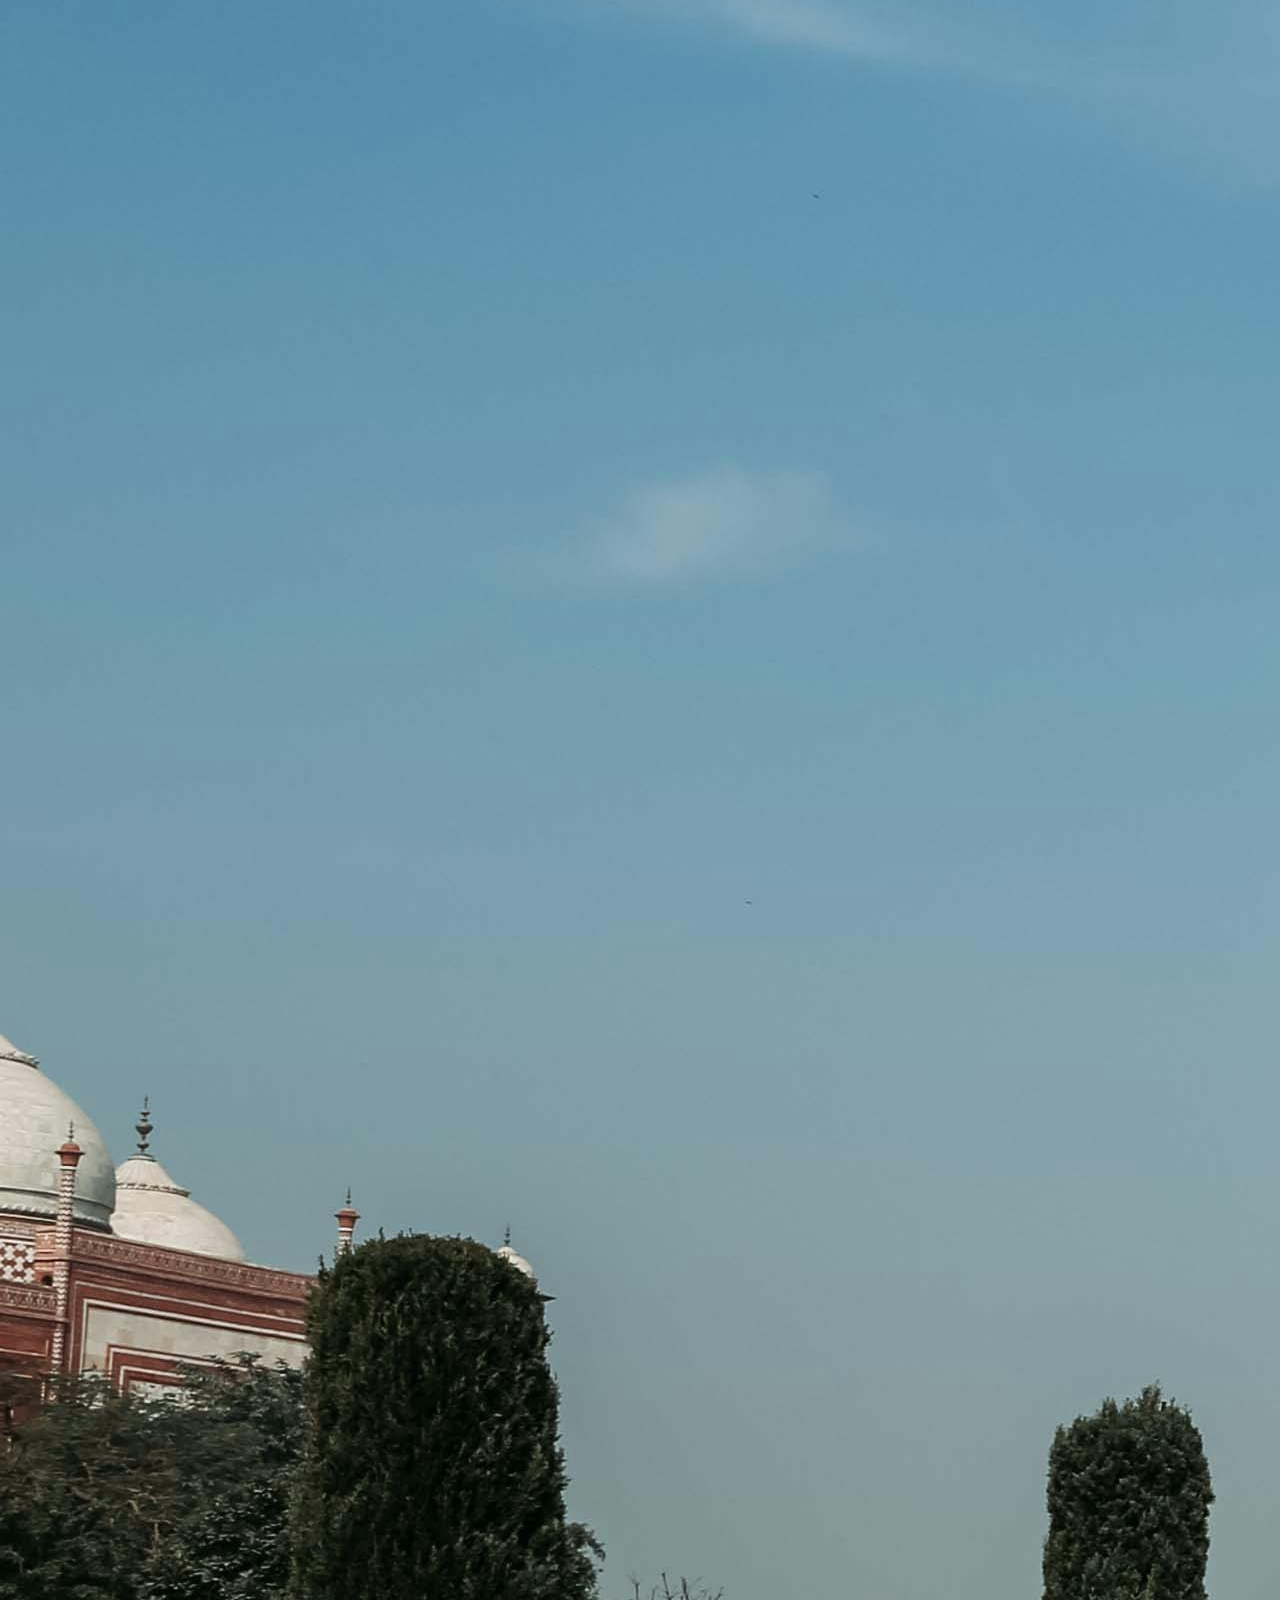
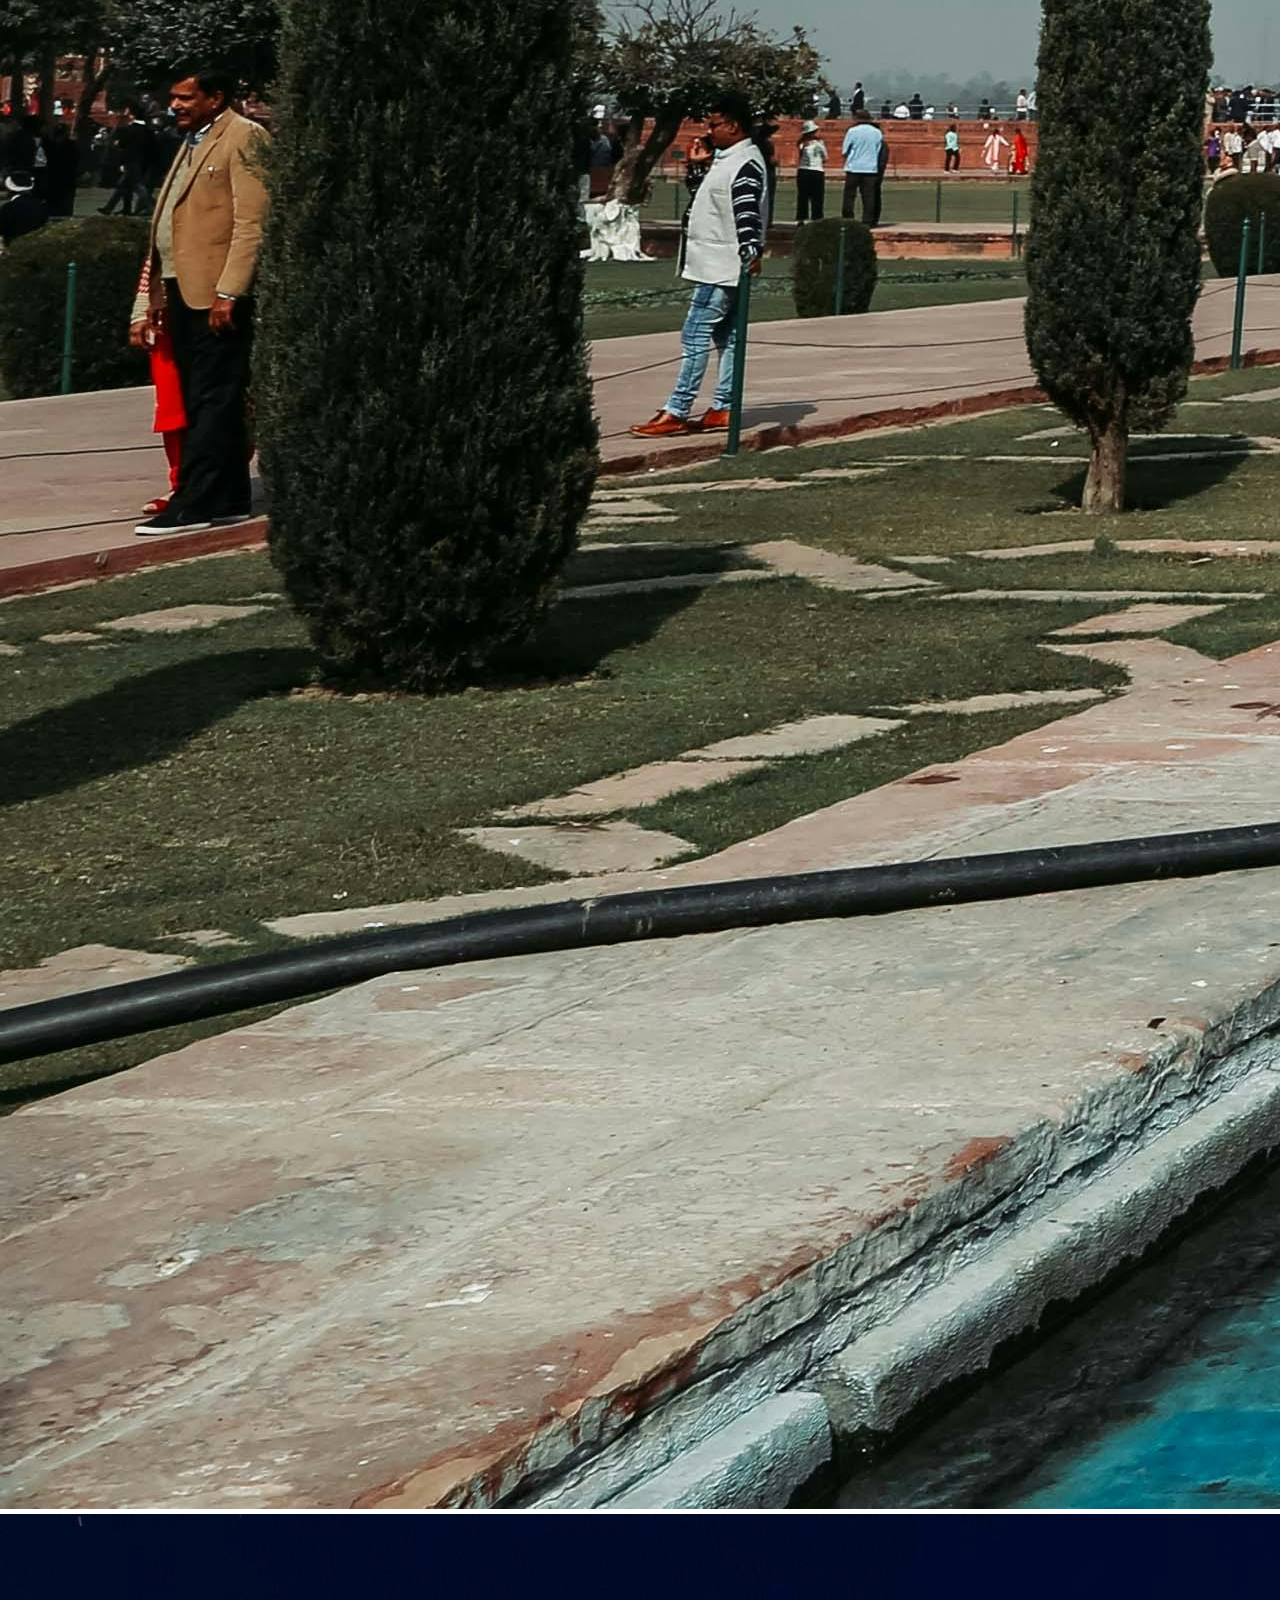
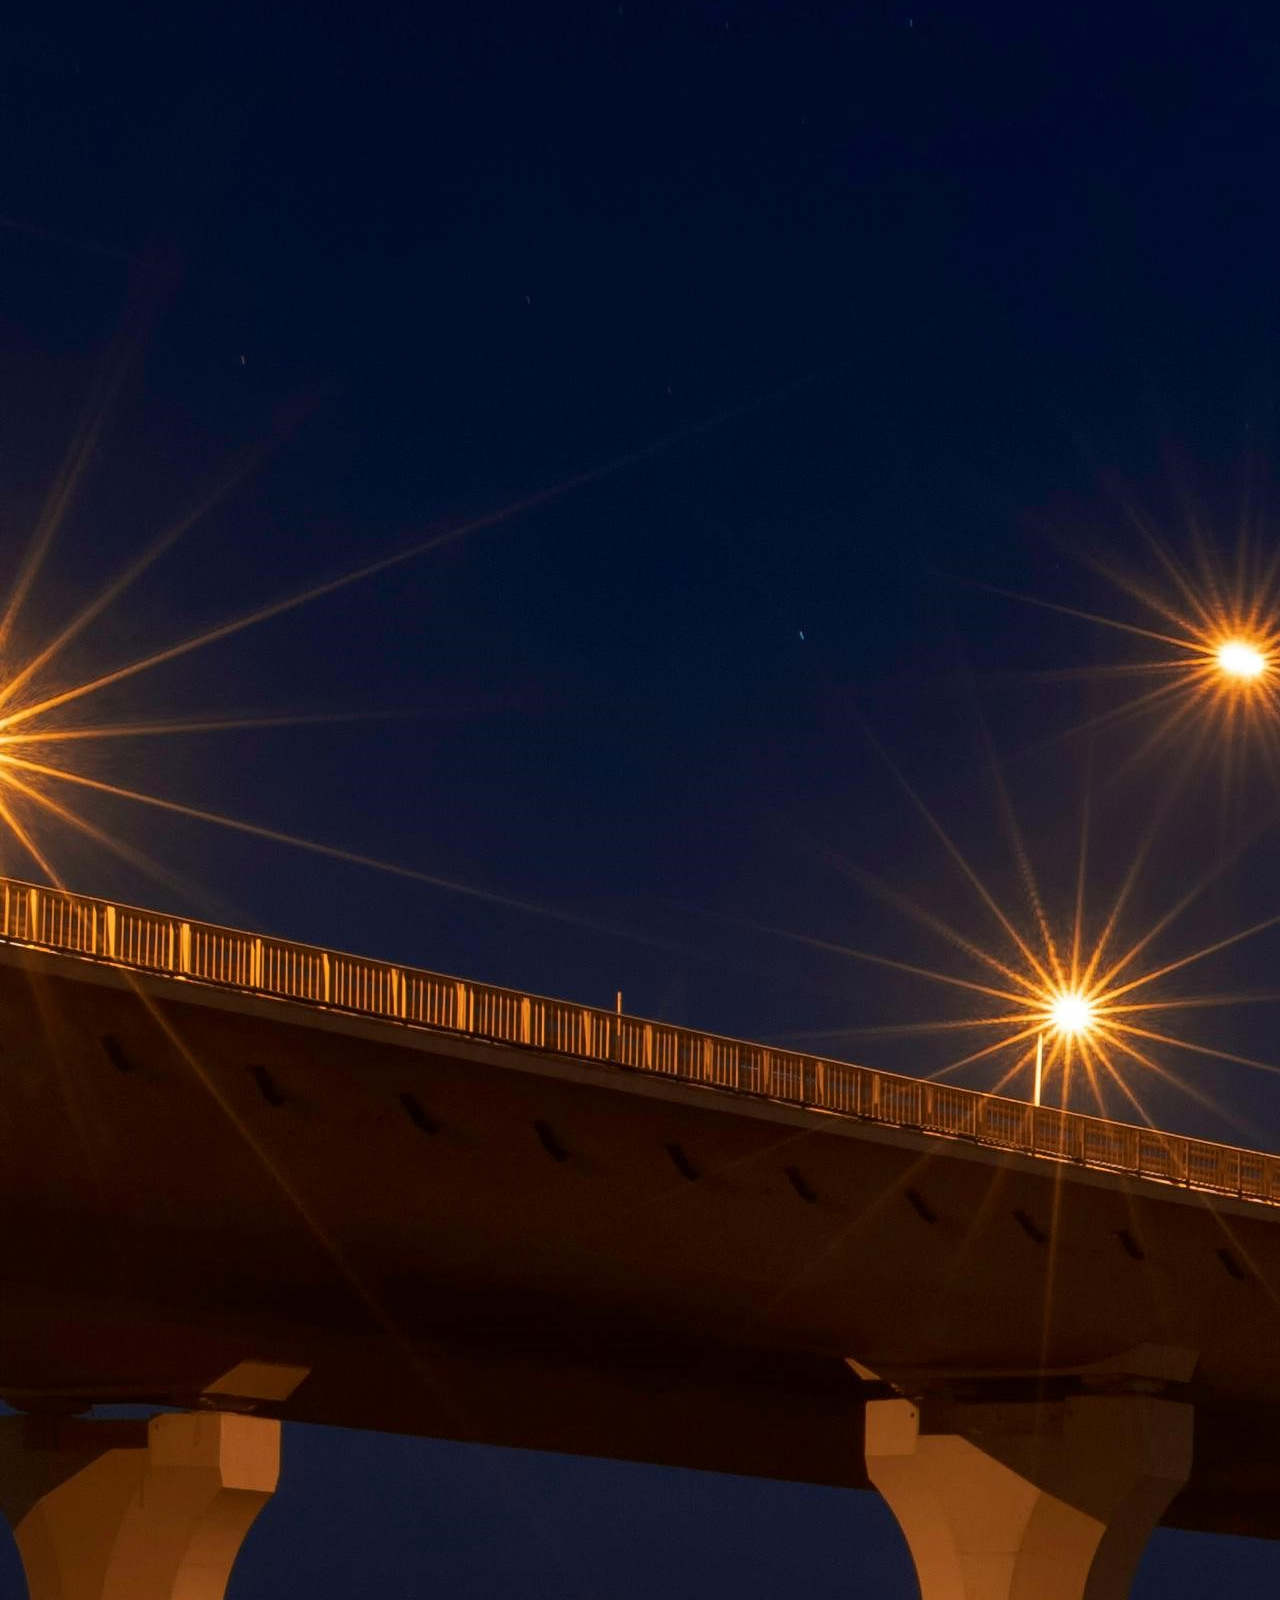
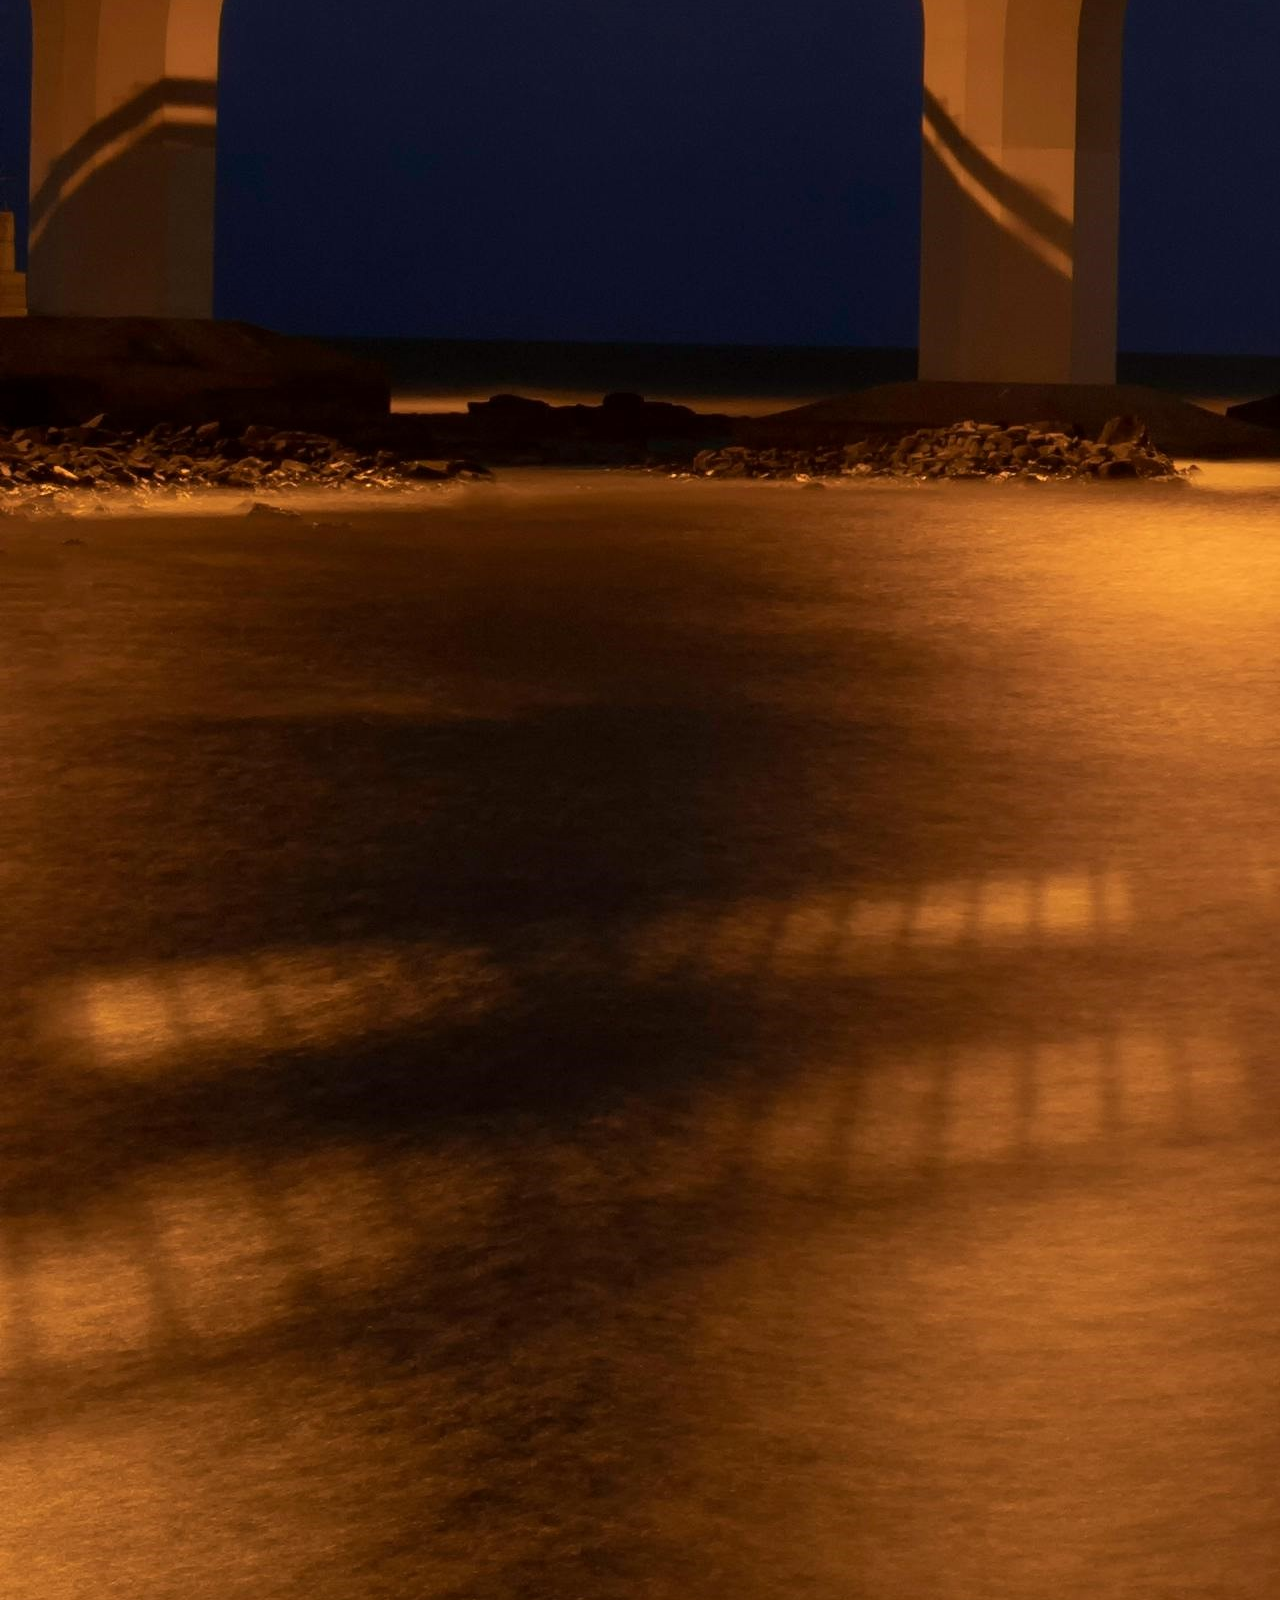
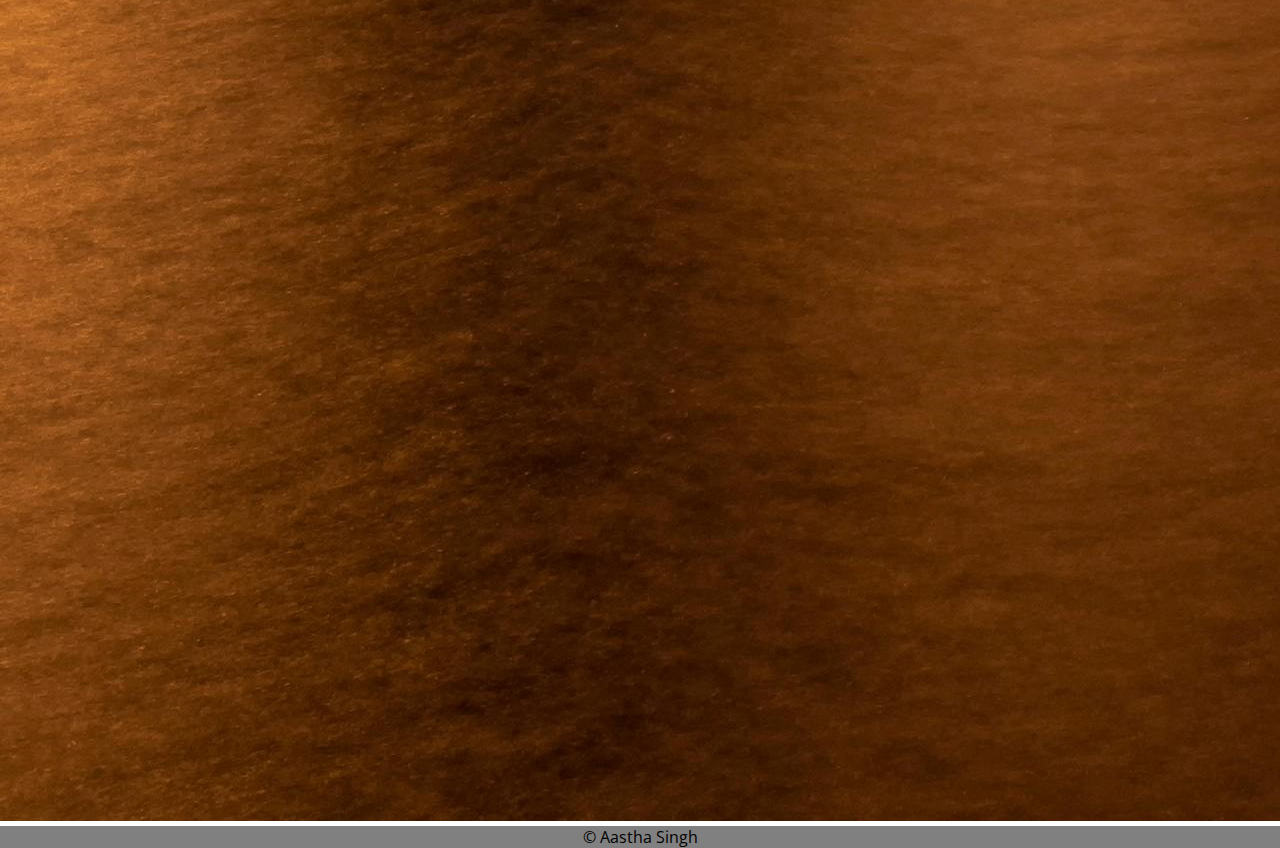
<file: gallery.html>
<!DOCTYPE html>
<html lang="en">
<head>
<meta charset="UTF-8">
<meta name="viewport" content="width=device-width, initial-scale=1.0">
<!---CSS link-->
<link rel="stylesheet" type="text/css" href="style.css">

<!-- Bootstrap CSS -->
<link href="https://cdn.jsdelivr.net/npm/bootstrap@5.0.2/dist/css/bootstrap.min.css" rel="stylesheet" integrity="sha384-EVSTQN3/azprG1Anm3QDgpJLIm9Nao0Yz1ztcQTwFspd3yD65VohhpuuCOmLASjC" crossorigin="anonymous">
<link rel="preconnect" href="https://fonts.googleapis.com">
<link rel="preconnect" href="https://fonts.gstatic.com" crossorigin>

<link href="https://fonts.googleapis.com/css2?family=Open+Sans:ital,wght@0,300..800;1,300..800&display=swap" rel="stylesheet">

<title>Nature</title>

</head>
<body>
<nav class="navbar navbar-expand-lg navbar-light bg-light">
    <div class="container-fluid">
<a class="navbar-brand text=capitalize" href="#">Beyond Borders: The Heartbeat of India</a>
<button class="navbar-toggler" type="button" data-bs-toggle="collapse" data-bs-target="#navbarSupportedContent" aria-controls="navbarSupportedContent" aria-expanded="false" aria-label="Toggle navigation">
        <span class="navbar-toggler-icon"></span>
    </button>
    <div class="collapse navbar-collapse" id="navbarSupportedContent">
        <ul class="navbar-nav ml-auto mb-2 mb-lg-0">
        <li class="nav-item">
            <a class="nav-link active" aria-current="page" href="index.html">Home</a>
        </li>
        <li class="nav-item">
            <a class="nav-link text-capitalize" href="about.html">About </a>
        </li>
        <li class="nav-item">
          <a class="nav-link text-capitalize" href="services.html">Top Tourist Destinations</a>
      </li>
      
        
        <li class="nav-item">
            <a class="nav-link text-capitalize" href="gallery.html">gallery</a>
        </li>

        <li class="nav-item">
            <a class="nav-link text-capitalize" href="contact.html">contact </a>
        </li>
        </ul>
        
</div>
    </div>
</nav>

<section class="main_heading my-5">
    <div class="text-center my-5">
      <h1 class="display-4 my-5">Gallery</h1>
  <hr class="w-25 mx-auto"/>
    </div>
  
    <div class="container"> 
  <div class="row gy-5 gx-5 ">
  
  <div class="col-md-4 col-10 col-xxl-4 mx-auto">
    <figure>
      <img src="g2 - Copy.jpg" alt="gallery" class="img-fluid">
    </figure>
    </div>
  
  <div class="col-md-4 col-10 col-xxl-4 mx-auto">
    <figure>
      <img src="g3.webp" alt="gallery" class="img-fluid">
    </figure>
    </div>
  
    <div class="col-md-4 col-10 col-xxl-4 mx-auto">
      <figure>
        <img src="g4.jpg" alt="gallery" class="img-fluid">
      </figure>
      </div>
  
      <div class="col-md-4 col-10 col-xxl-4 mx-auto">
        <figure>
          <img src="g5.jpg" alt="gallery" class="img-fluid">
        </figure>
        </div>
  
        <div class="col-md-4 col-10 col-xxl-4 mx-auto">
          <figure>
            <img src=" JB33.jpg" alt="gallery" class="img-fluid">
          </figure>
          </div>
  
          <div class="col-md-4 col-10 col-xxl-4 mx-auto">
            <figure>
              <img src="JB3.jpg " alt="gallery" class="img-fluid">
            </figure>
            </div>
  
            <div class="col-md-4 col-10 col-xxl-4 mx-auto">
              <figure>
                <img src="mdm.jpg" alt="gallery" class="img-fluid">
              </figure>
              </div>
  
              <div class="col-md-4 col-10 col-xxl-4 mx-auto">
                <figure>
                  <img src="taj-mahal.jpg" alt="gallery" class="img-fluid">
                </figure>
                </div>
  
                <div class="col-md-4 col-10 col-xxl-4 mx-auto">
                  <figure>
                    <img src="bnv.jpg" alt="gallery" class="img-fluid">
                  </figure>
                  </div>
  </div>
    </div>
  </section>


  <div class="footer"> 
    <p>&copy; Aastha Singh</p>
  </div>

  <script src="https://cdn.jsdelivr.net/npm/bootstrap@5.0.2/dist/js/bootstrap.bundle.min.js" 
    integrity="sha384-MrcW6ZMFYlzcLA8Nl+NtUVF0sA7MsXsP1UyJoMp4YLEuNSfAP+JcXn/tWtIaxVXM" 
    crossorigin="anonymous"></script>

  <script type="text/javascript">
    var tooltipTriggerList = [].slice.call(document.querySelectorAll('[data-bs-toggle="tooltip"]'))
    var tooltipList = tooltipTriggerList.map(function (tooltipTriggerEl) {
      return new bootstrap.Tooltip(tooltipTriggerEl)
    })
  </script>
    </body>
    </html>
</file>
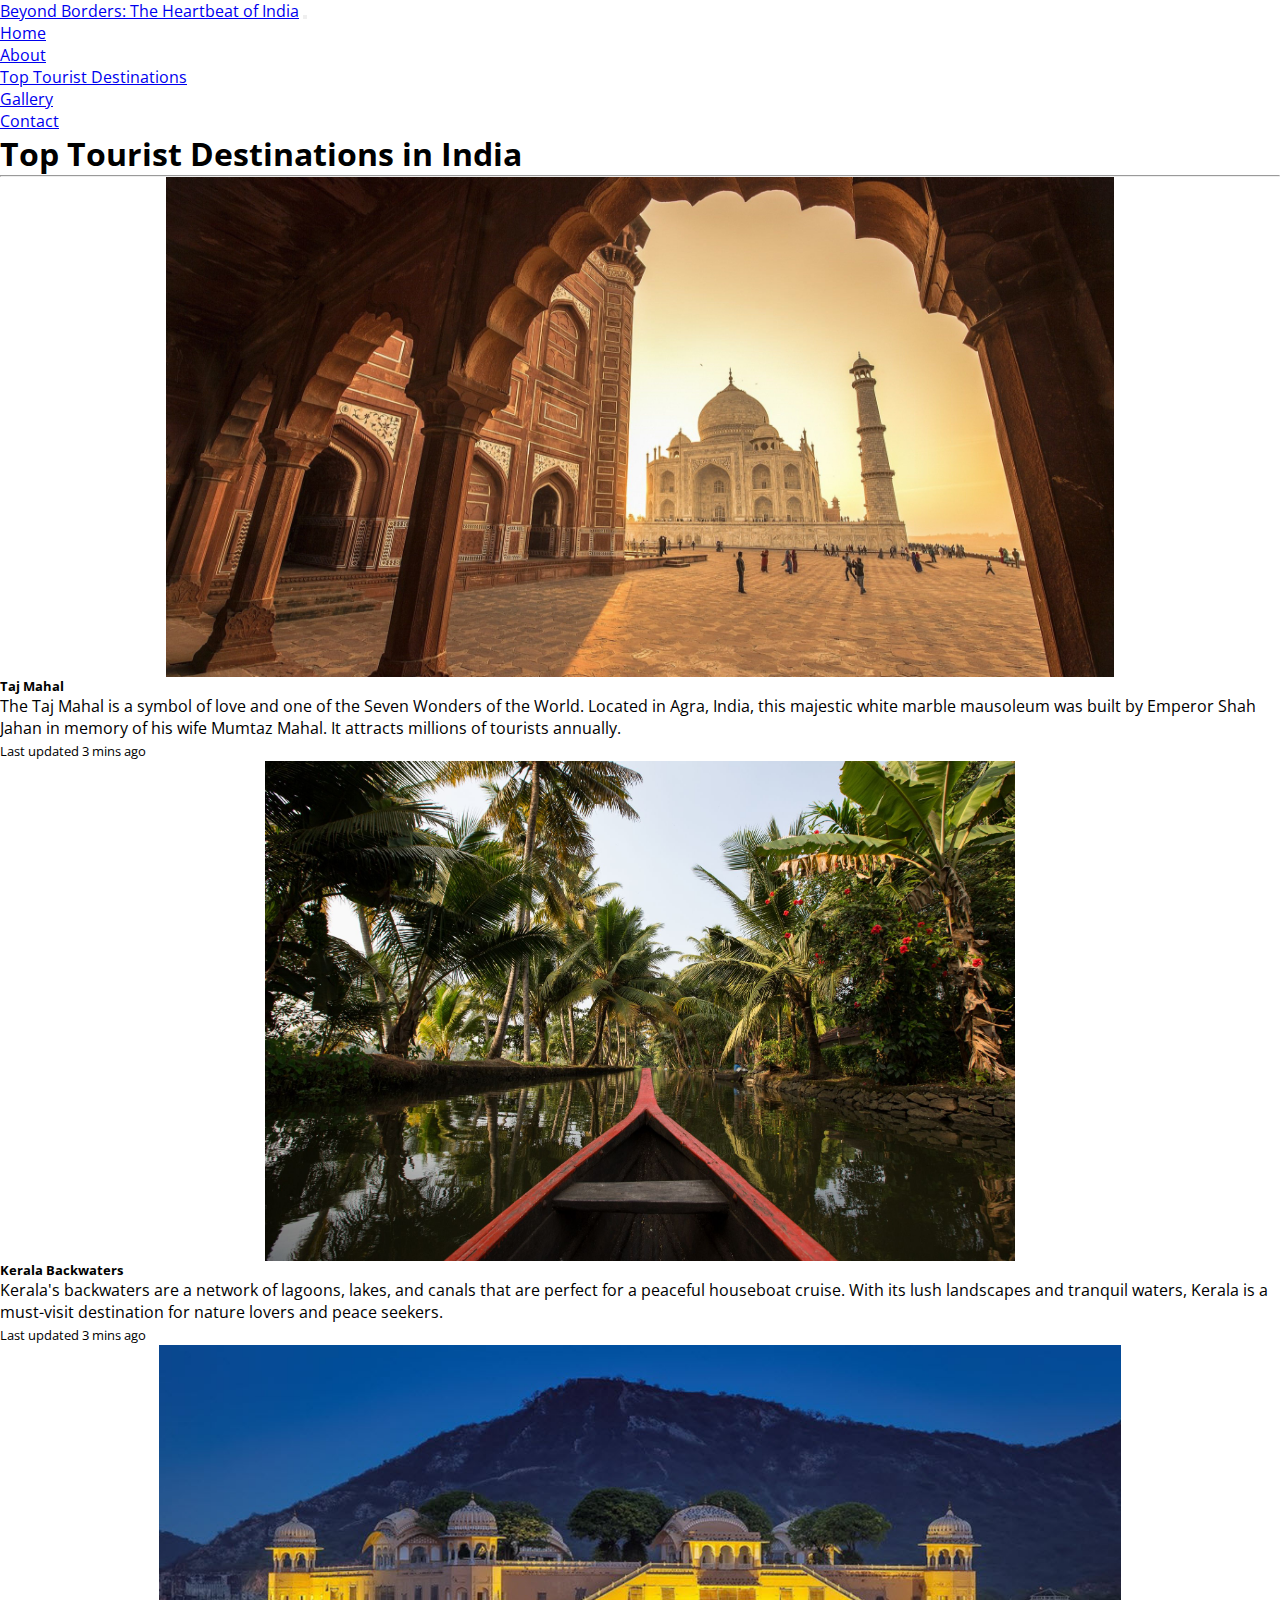
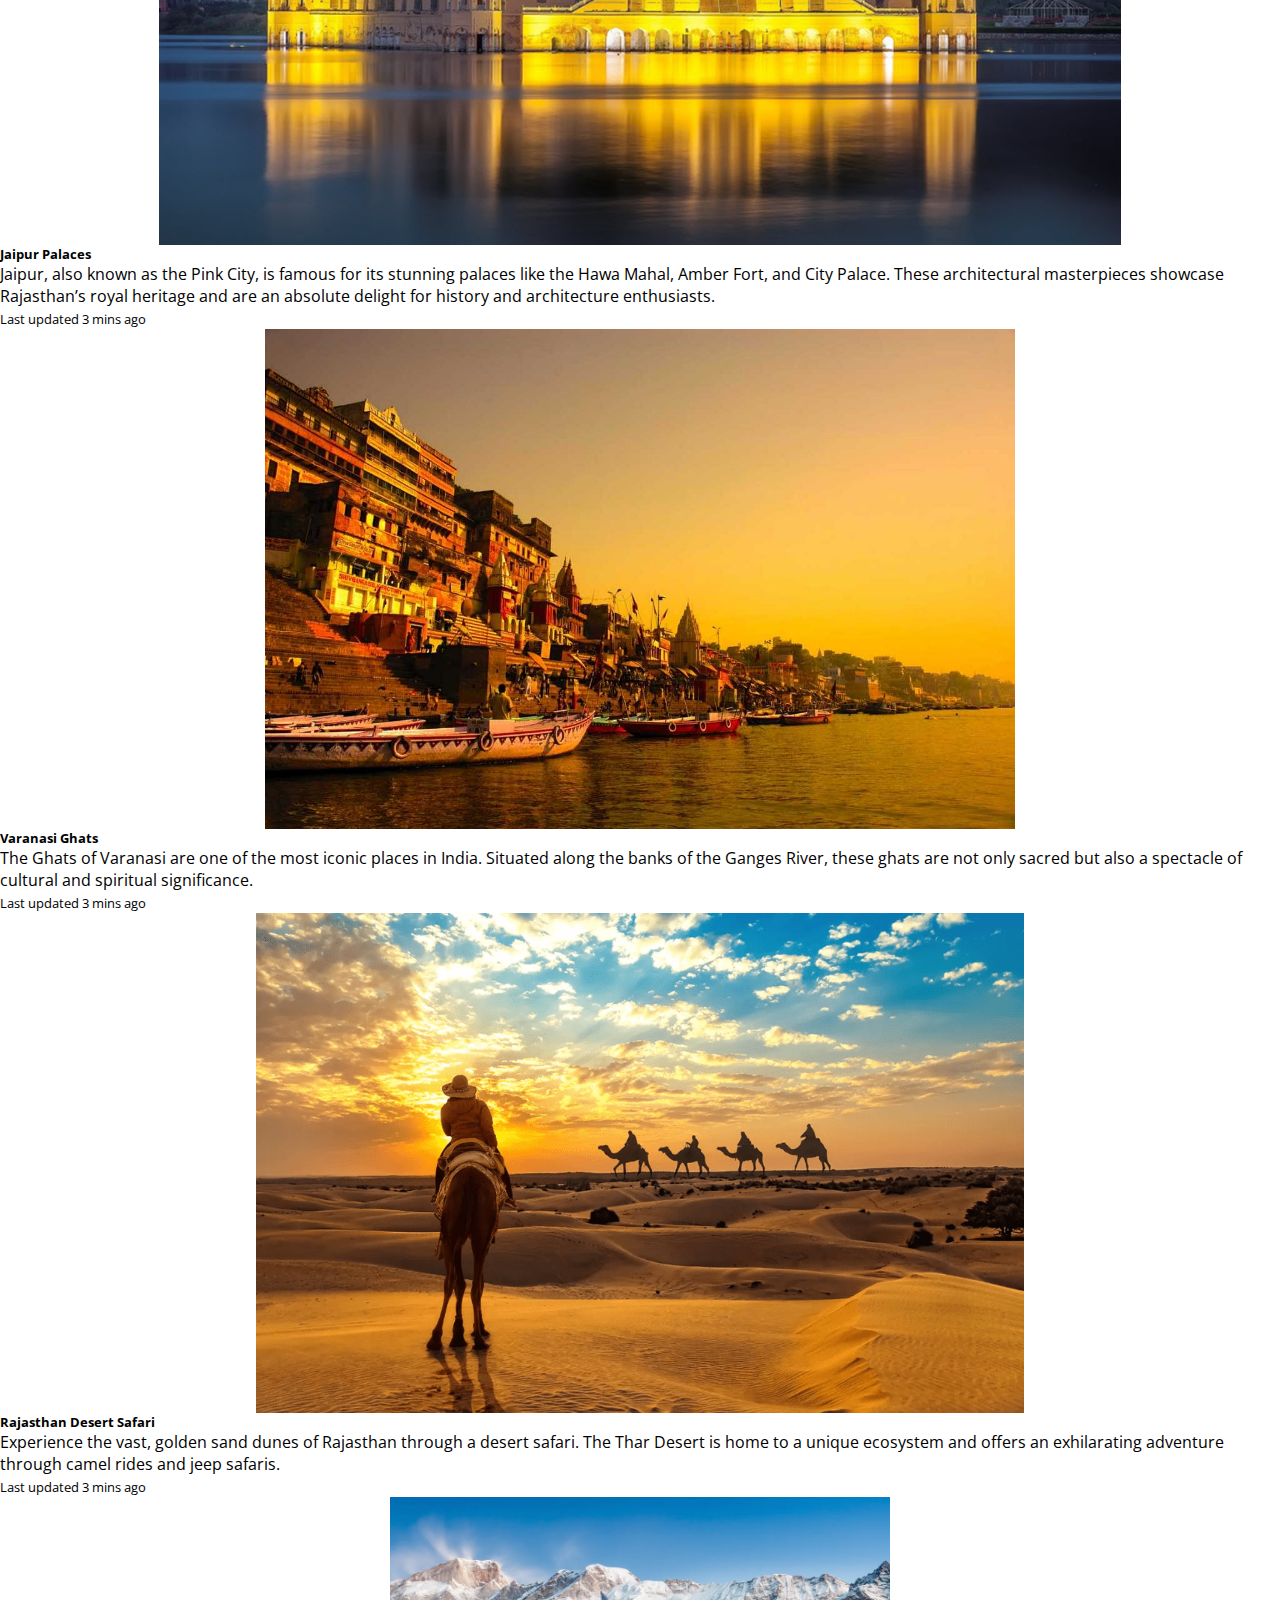
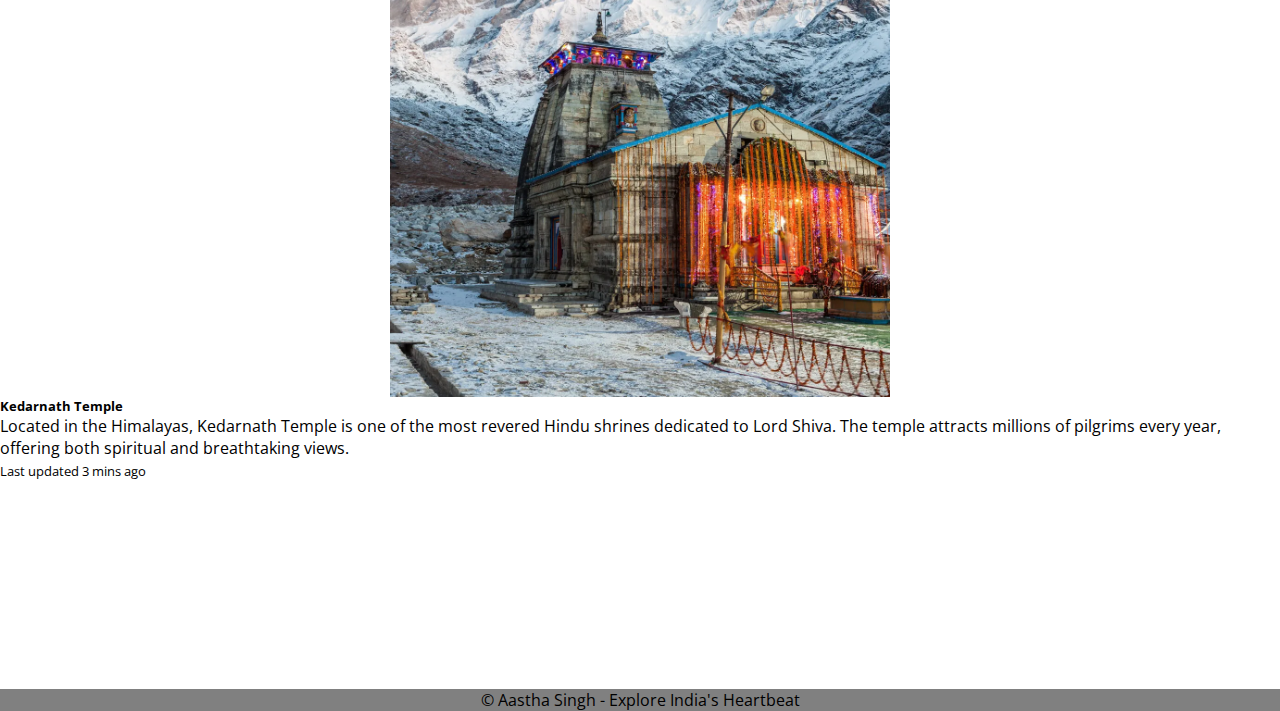
<file: services.html>
<!DOCTYPE html>
<html lang="en">
<head>
    <meta charset="UTF-8">
    <meta name="viewport" content="width=device-width, initial-scale=1.0">
    <!---CSS link-->
    <link rel="stylesheet" type="text/css" href="style.css">

    <!-- Bootstrap CSS -->
    <link href="https://cdn.jsdelivr.net/npm/bootstrap@5.0.2/dist/css/bootstrap.min.css" rel="stylesheet" integrity="sha384-EVSTQN3/azprG1Anm3QDgpJLIm9Nao0Yz1ztcQTwFspd3yD65VohhpuuCOmLASjC" crossorigin="anonymous">

    <link rel="preconnect" href="https://fonts.googleapis.com">
    <link rel="preconnect" href="https://fonts.gstatic.com" crossorigin>

    <link href="https://fonts.googleapis.com/css2?family=Open+Sans:ital,wght@0,300..800;1,300..800&display=swap" rel="stylesheet">

    <title>Top Tourist Destinations in India</title>

</head>
<body>
<nav class="navbar navbar-expand-lg navbar-light bg-light">
    <div class="container-fluid">
        <a class="navbar-brand text-capitalize" href="#">Beyond Borders: The Heartbeat of India</a>
        <button class="navbar-toggler" type="button" data-bs-toggle="collapse" data-bs-target="#navbarSupportedContent" aria-controls="navbarSupportedContent" aria-expanded="false" aria-label="Toggle navigation">
            <span class="navbar-toggler-icon"></span>
        </button>
        <div class="collapse navbar-collapse" id="navbarSupportedContent">
            <ul class="navbar-nav ml-auto mb-2 mb-lg-0">
                <li class="nav-item">
                    <a class="nav-link active" aria-current="page" href="index.html">Home</a>
                </li>
                <li class="nav-item">
                    <a class="nav-link text-capitalize" href="about.html">About</a>
                </li>
                <li class="nav-item">
                    <a class="nav-link text-capitalize" href="tourist-destinations.html">Top Tourist Destinations</a>
                </li>
                <li class="nav-item">
                    <a class="nav-link text-capitalize" href="gallery.html">Gallery</a>
                </li>
                <li class="nav-item">
                    <a class="nav-link text-capitalize" href="contact.html">Contact</a>
                </li>
            </ul>
        </div>
    </div>
</nav>

<section class="main_heading my-5">
    <div class="text-center">
        <h1 class="display-4 my-5">Top Tourist Destinations in India</h1>
        <hr class="w-25 mx-auto"/>
    </div>

    <div class="container_services">
        <div class="row my-5">
            <!-- Taj Mahal -->
            <div class="col-md-4 col-12 d-flex mb-3 mx-auto">
                <div class="card mb-5">
                    <div class="card-img-wrapper">
                        <img src="tajmahal.jpg" class="img-fluid card-img-top medium-img" alt="Taj Mahal">
                    </div>
                    <div class="card-body">
                        <h5 class="card-title">Taj Mahal</h5>
                        <p class="card-text">The Taj Mahal is a symbol of love and one of the Seven Wonders of the World. Located in Agra, India, this majestic white marble mausoleum was built by Emperor Shah Jahan in memory of his wife Mumtaz Mahal. It attracts millions of tourists annually.</p>
                        <p class="card-text"><small class="text-muted">Last updated 3 mins ago</small></p>
                    </div>
                </div>
            </div>

            <!-- Kerala Backwaters -->
            <div class="col-md-4 col-12 d-flex mb-3 mx-auto">
                <div class="card mb-5">
                    <div class="card-img-wrapper">
                        <img src="kerala backwaters.jpg" class="img-fluid card-img-top medium-img" alt="Kerala Backwaters">
                    </div>
                    <div class="card-body">
                        <h5 class="card-title">Kerala Backwaters</h5>
                        <p class="card-text">Kerala's backwaters are a network of lagoons, lakes, and canals that are perfect for a peaceful houseboat cruise. With its lush landscapes and tranquil waters, Kerala is a must-visit destination for nature lovers and peace seekers.</p>
                        <p class="card-text"><small class="text-muted">Last updated 3 mins ago</small></p>
                    </div>
                </div>
            </div>

            <!-- Jaipur Palaces -->
            <div class="col-md-4 col-12 d-flex mb-3 mx-auto">
                <div class="card mb-5">
                    <div class="card-img-wrapper">
                        <img src="jaipur palaces.jpg" class="img-fluid card-img-top medium-img" alt="Jaipur Palaces">
                    </div>
                    <div class="card-body">
                        <h5 class="card-title">Jaipur Palaces</h5>
                        <p class="card-text">Jaipur, also known as the Pink City, is famous for its stunning palaces like the Hawa Mahal, Amber Fort, and City Palace. These architectural masterpieces showcase Rajasthan’s royal heritage and are an absolute delight for history and architecture enthusiasts.</p>
                        <p class="card-text"><small class="text-muted">Last updated 3 mins ago</small></p>
                    </div>
                </div>
            </div>

            <!-- Varanasi Ghats -->
            <div class="col-md-4 col-12 d-flex mb-3 mx-auto">
                <div class="card mb-5">
                    <div class="card-img-wrapper">
                        <img src="Varanasi.jpg" class="img-fluid card-img-top medium-img" alt="Varanasi Ghats">
                    </div>
                    <div class="card-body">
                        <h5 class="card-title">Varanasi Ghats</h5>
                        <p class="card-text">The Ghats of Varanasi are one of the most iconic places in India. Situated along the banks of the Ganges River, these ghats are not only sacred but also a spectacle of cultural and spiritual significance.</p>
                        <p class="card-text"><small class="text-muted">Last updated 3 mins ago</small></p>
                    </div>
                </div>
            </div>

            <!-- Rajasthan Desert Safari -->
            <div class="col-md-4 col-12 d-flex mb-3 mx-auto">
                <div class="card mb-5">
                    <div class="card-img-wrapper">
                        <img src="rajastan.png" class="img-fluid card-img-top medium-img" alt="Rajasthan Desert Safari">
                    </div>
                    <div class="card-body">
                        <h5 class="card-title">Rajasthan Desert Safari</h5>
                        <p class="card-text">Experience the vast, golden sand dunes of Rajasthan through a desert safari. The Thar Desert is home to a unique ecosystem and offers an exhilarating adventure through camel rides and jeep safaris.</p>
                        <p class="card-text"><small class="text-muted">Last updated 3 mins ago</small></p>
                    </div>
                </div>
            </div>

            <!-- Kedarnath Temple -->
            <div class="col-md-4 col-12 d-flex mb-3 mx-auto">
                <div class="card mb-5">
                    <div class="card-img-wrapper">
                        <img src="kedarnath.webp" class="img-fluid card-img-top medium-img" alt="Kedarnath Temple">
                    </div>
                    <div class="card-body">
                        <h5 class="card-title">Kedarnath Temple</h5>
                        <p class="card-text">Located in the Himalayas, Kedarnath Temple is one of the most revered Hindu shrines dedicated to Lord Shiva. The temple attracts millions of pilgrims every year, offering both spiritual and breathtaking views.</p>
                        <p class="card-text"><small class="text-muted">Last updated 3 mins ago</small></p>
                    </div>
                </div>
            </div>
        </div>
    </div>
</section>

<div class="footer2"> 
    <p>&copy; Aastha Singh - Explore India's Heartbeat</p>
</div>

<script src="https://cdn.jsdelivr.net/npm/bootstrap@5.0.2/dist/js/bootstrap.bundle.min.js" 
    integrity="sha384-MrcW6ZMFYlzcLA8Nl+NtUVF0sA7MsXsP1UyJoMp4YLEuNSfAP+JcXn/tWtIaxVXM" 
    crossorigin="anonymous"></script>

<script type="text/javascript">
    var tooltipTriggerList = [].slice.call(document.querySelectorAll('[data-bs-toggle="tooltip"]'))
    var tooltipList = tooltipTriggerList.map(function (tooltipTriggerEl) {
        return new bootstrap.Tooltip(tooltipTriggerEl)
    })
</script>
</body>
</html>
</file>
<file: style.css>
*{
margin: 0;
padding: 0;
box-sizing: border-box;
font-family: "Open Sans", sans-serif;

}
.carousel-item img{
width: 100%;
height: 93vh;
}

.About_Us{
    min-width: 90%;
    max-height: 700px
}

.services .row>* {
    padding-right:0;
    padding-left:0;
}
.row my-5{
    display: flex;
}
.offer_style{
    background:#5A6C57;
}
.Juhuimg{
    height: 20rem;
}
.footer{
    background-color: #808080;
    text-align: center;
    margin-bottom: -3rem;
}
.footer2{
    background-color: #808080;
    text-align: center;
    margin-top: 13rem;
}

.card-img-wrapper {
    display: flex;
    justify-content: center;
  }
  
  .medium-img {
    max-height: 500px; /* Adjusted height for medium size */
    width: auto;
    object-fit: cover; /* Ensures the image remains proportionate */
  }
  


/*responsive css code*/
/*// X-Small devices (portrait phones, less than 576px)*/
/*// No media query for `xs` since this is the default in Bootstrap*/

/*// Small devices (landscape phones, 576px and up)*/
@media (min-width: 576px) { ... }

/*// Medium devices (tablets, 768px and up)*/
@media (min-width: 768px) { ... }

/*// Large devices (desktops, 992px and up)*/
@media (min-width: 992px) { ... }

/*// X-Large devices (large desktops, 1200px and up)*/
@media (min-width: 1200px) { ... }

/*// XX-Large devices (larger desktops, 1400px and up)*/
@media (min-width: 1400px) { ... }
</file>
